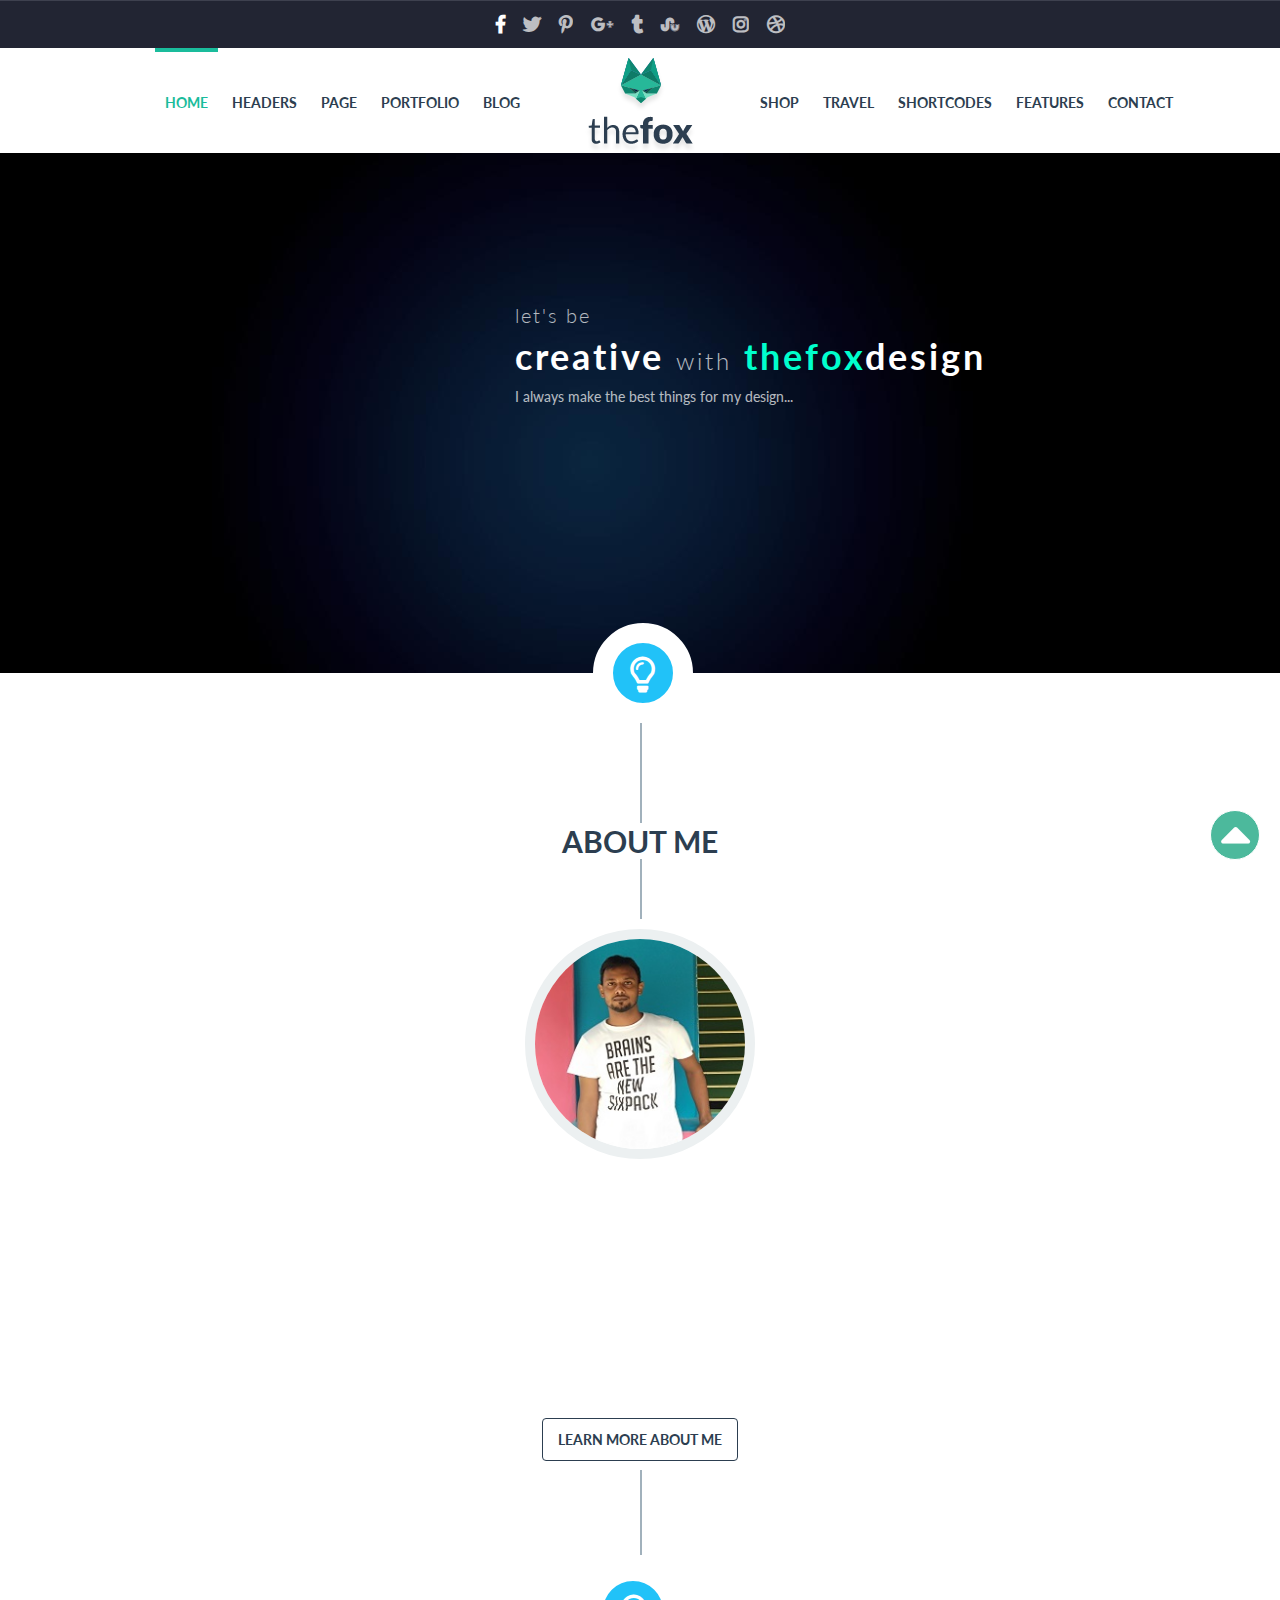
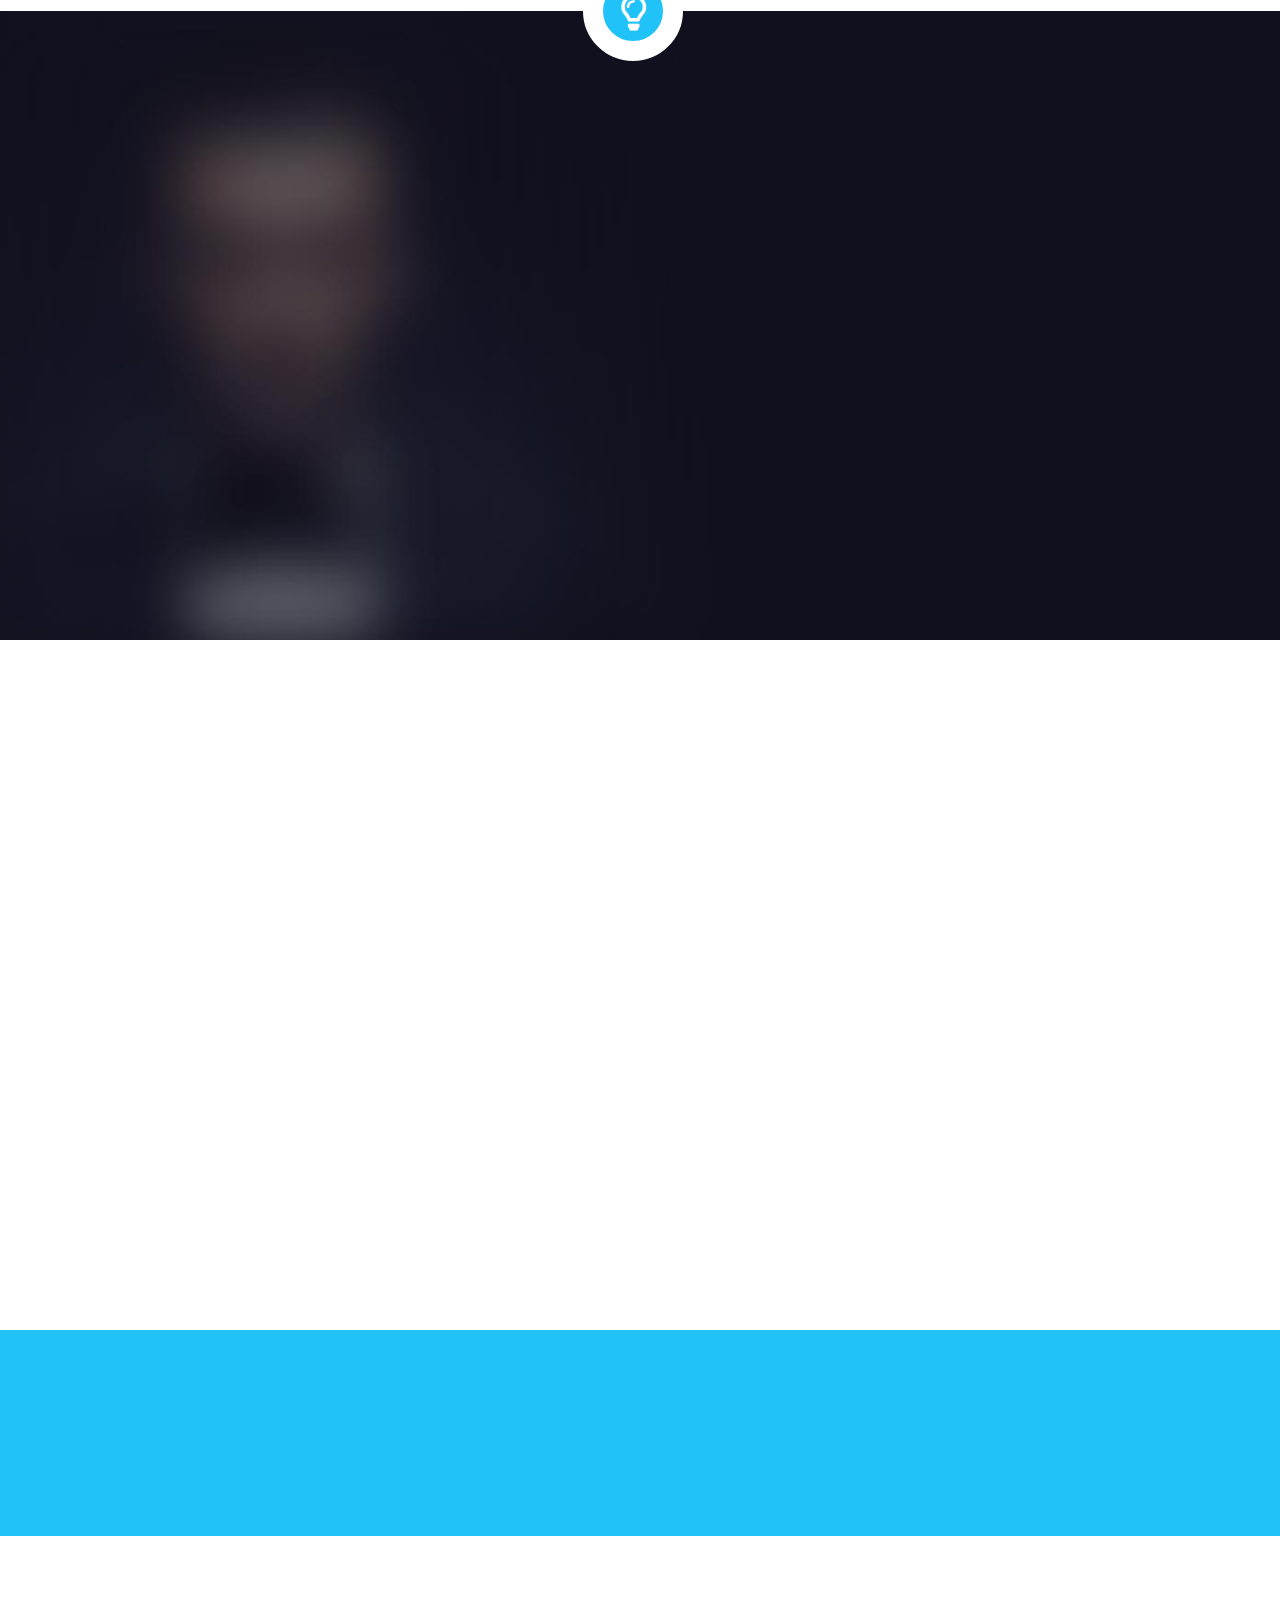
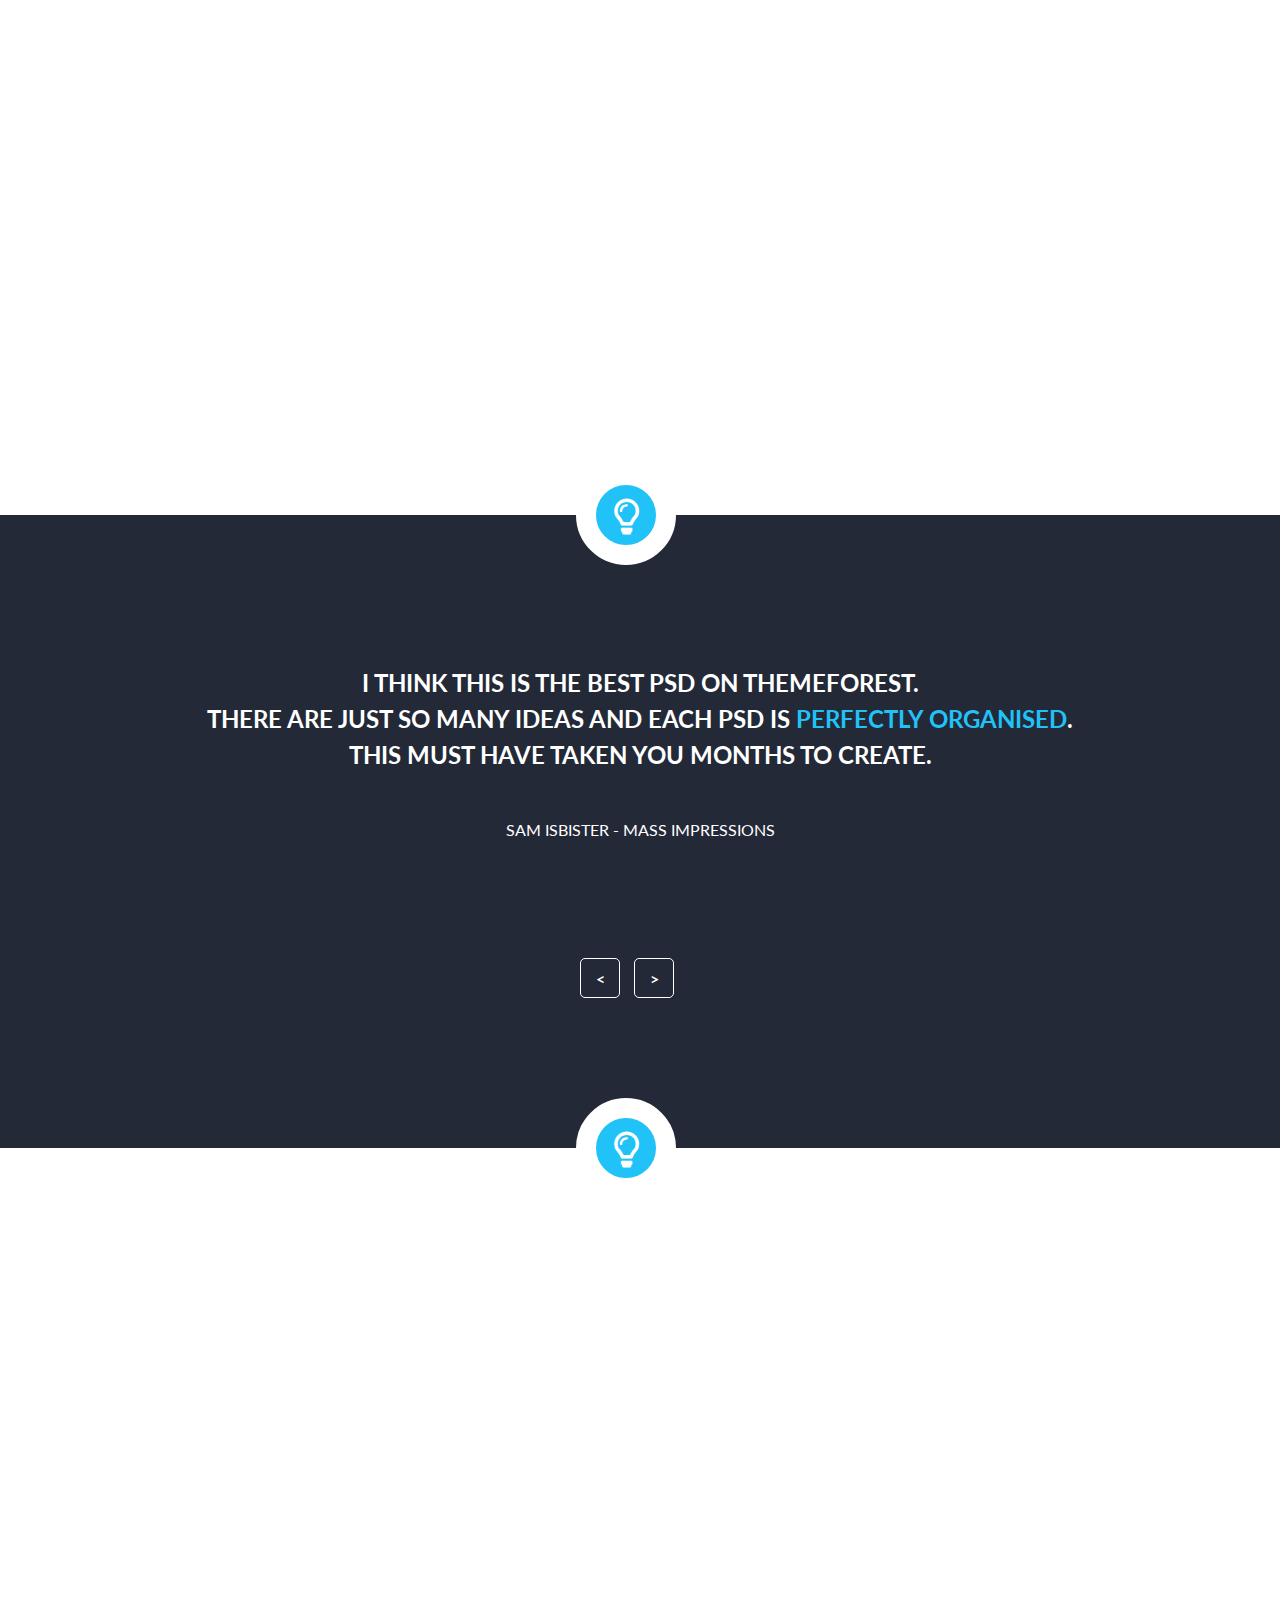
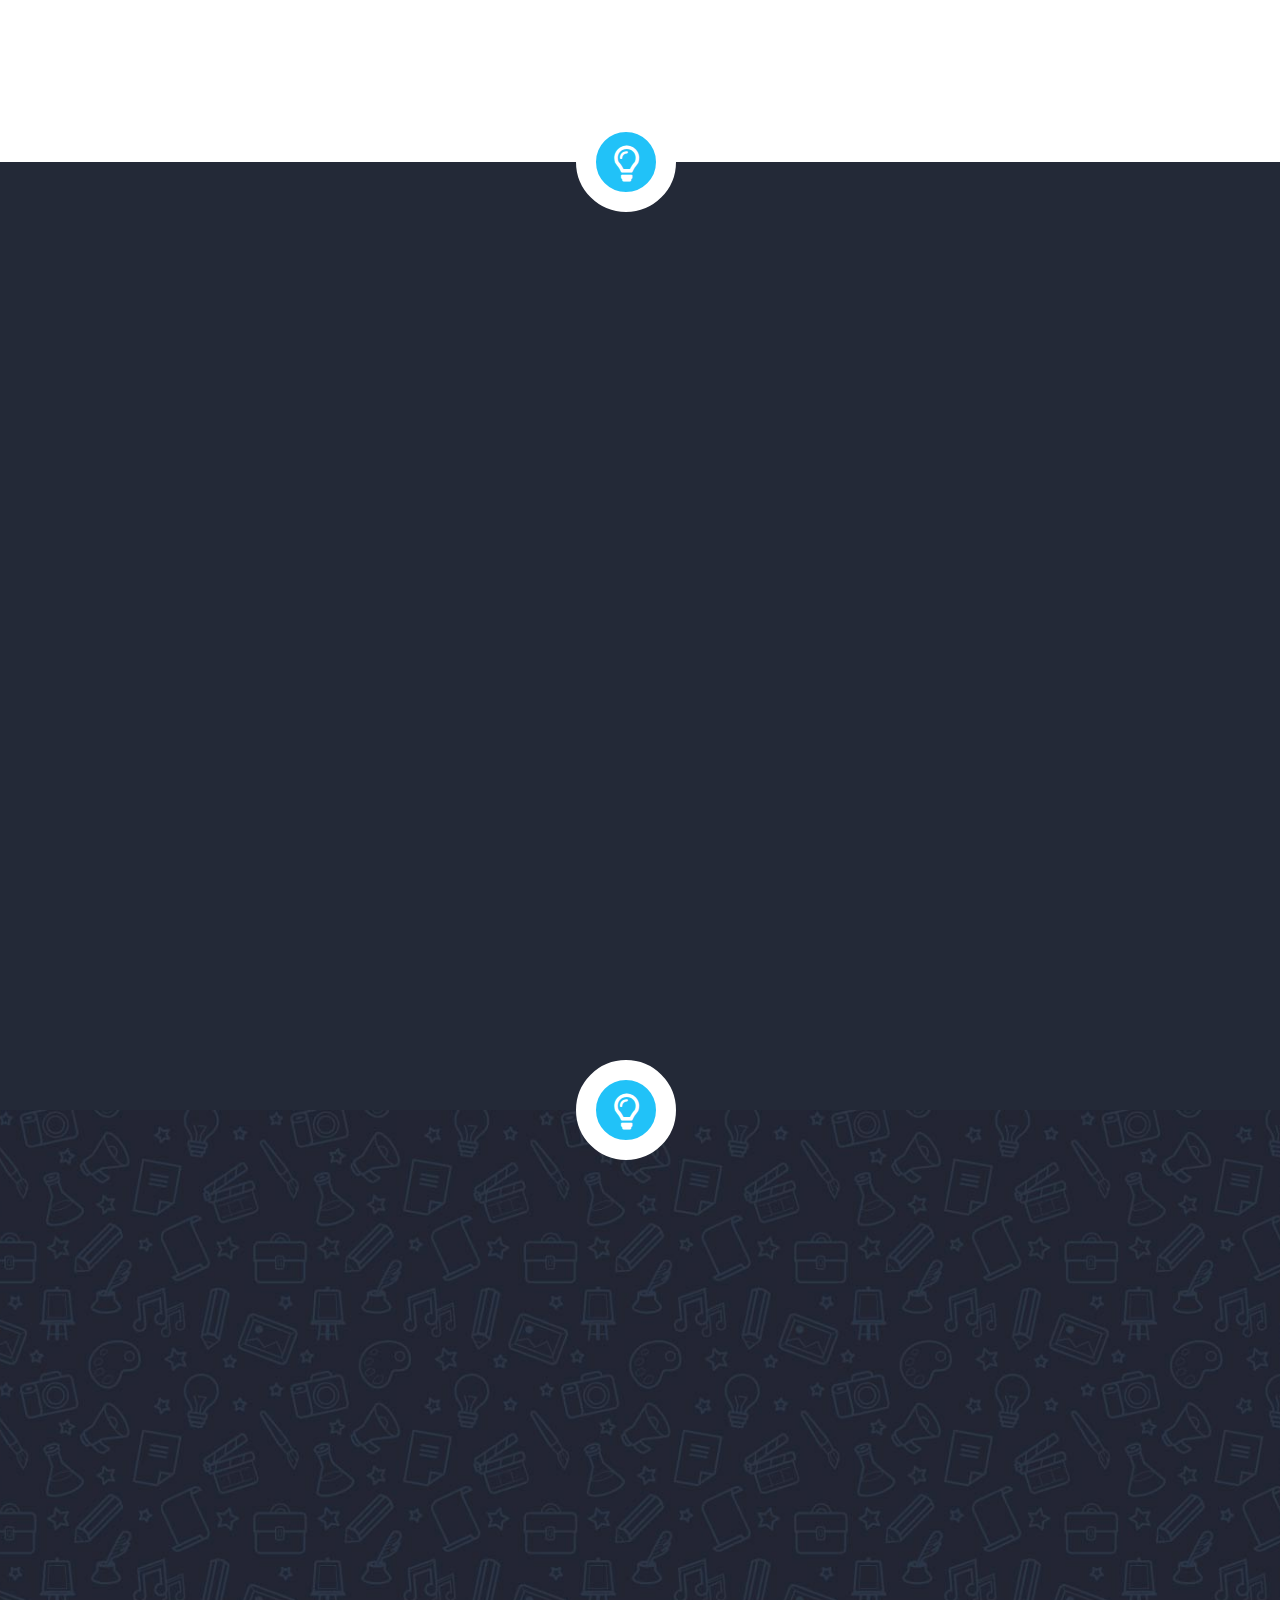
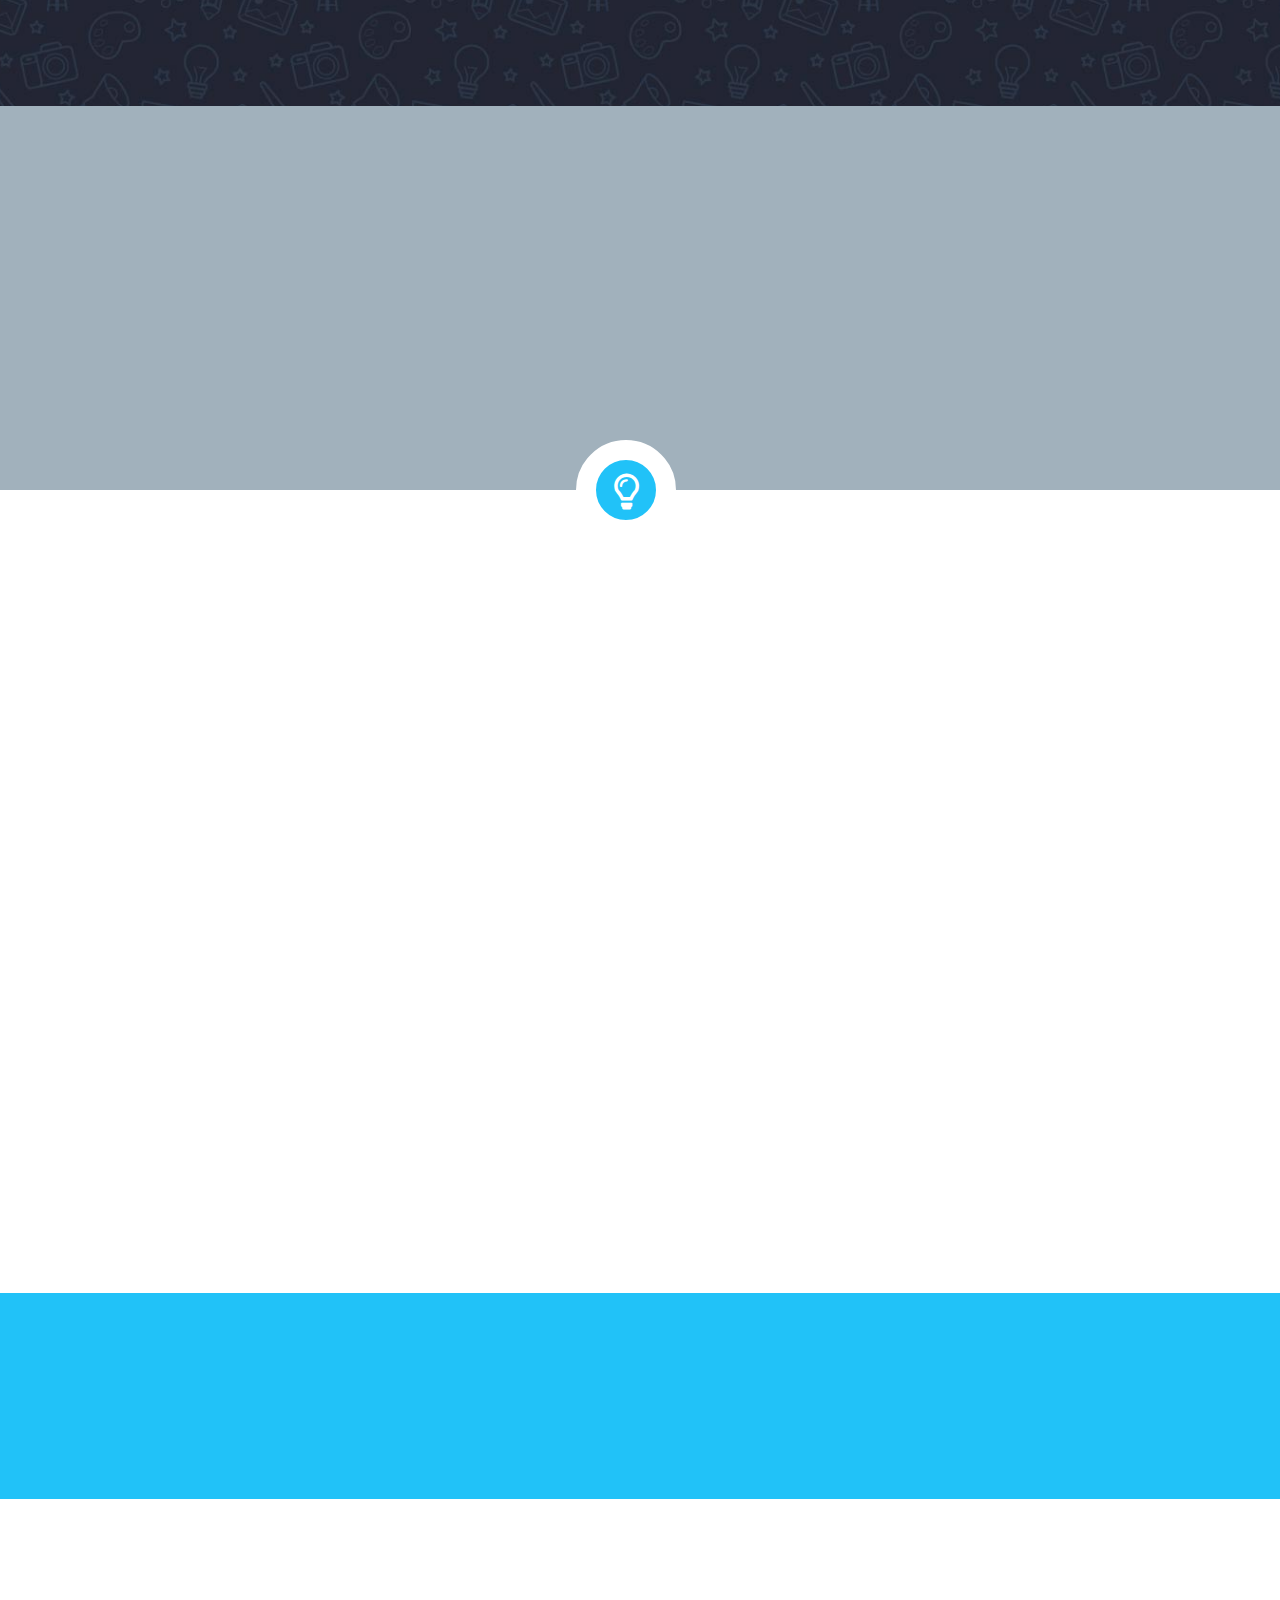
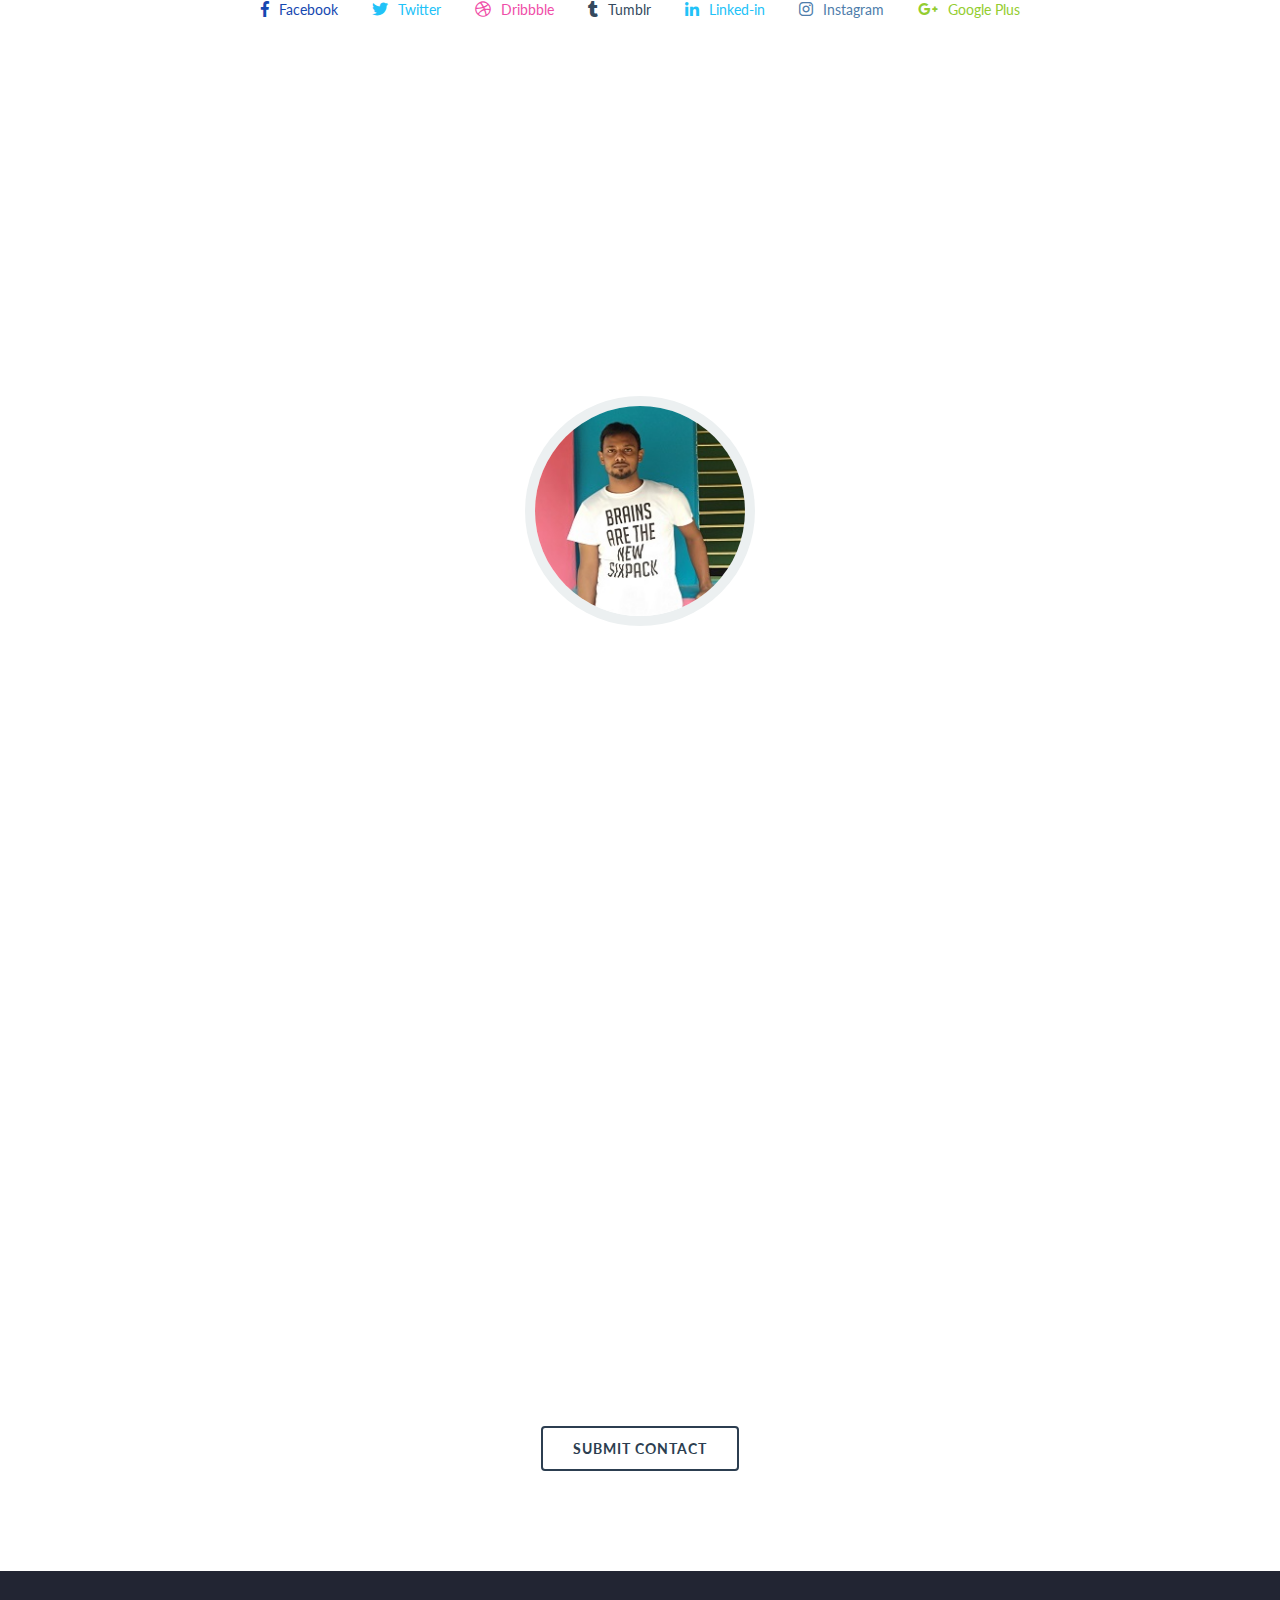
<file: project/project-4/index.html>
<!DOCTYPE html>
<html lang="en">

	<!--Begin heading-->
	<head>
		<meta charset="UTF-8">
		<meta name="author" content="Md. Nahiduzzaman">
		<meta name="keywords" content="">
		<meta name="description" content="">
		<meta name="viewport" content="width=device-width, initial-scale=1, shrink-to-fit=no">
		<title>One page psd theme</title>
		<link rel="icon" href="favicon.png">
		<link href="https://fonts.googleapis.com/css?family=Lato:300,300i,400,400i,700,700i,900" rel="stylesheet"> 
		<!--linking bootstrap-->
		<link rel="stylesheet" href="css/bootstrap.min.css">
		<!--linking fontawesome-->
		<link rel="stylesheet" href="css/fontawesome-all.css">

		<link rel="stylesheet" href="css/animate.css">

		<link rel="stylesheet" href="style.css">

		<link rel="stylesheet" href="css/responsive.css">

		<script src="js/jquery-3.1.1.min.js"></script>
		
		<!--[if lt IE9]>
			<script src="https://oss.maxcdn.com/html5shiv/3.7.2/html5shiv.min.js"></script>
			<script src="https://oss.maxcdn.com/respond/1.4.2/respond.min.js"></script>
		<![endif]-->
	</head>
	<!--End Heading-->
	<body onload="myFunction()">
		<div id="loading"></div>
	<!--Header Area-->
		<header class="header-area">
			<div class="social-icon">
				<ul>
					<li><a href="#" class="active"><i class="fab fa-facebook-f"></i></a></li>
					<li><a href="#"><i class="fab fa-twitter"></i></a></li>
					<li><a href="#"><i class="fab fa-pinterest-p"></i></a></li>
					<li><a href="#"><i class="fab fa-google-plus-g"></i></a></li>
					<li><a href="#"><i class="fab fa-tumblr"></i></a></li>
					<li><a href="#"><i class="fab fa-stumbleupon"></i></a></li>
					<li><a href="#"><i class="fab fa-wordpress-simple"></i></a></li>
					<li><a href="#"><i class="fab fa-instagram"></i></a></li>
					<li><a href="#"><i class="fab fa-dribbble"></i></a></li>
				</ul>
			</div>
			<div class="menu-area" id="sticker">
					<div class="container">
					<div class="row">
						<div class="col-md-5">
							<div class="main-menu-left">
								<nav>   
									<ul>
										<li><a href="#" class="active">Home</a></li>
										<li><a href="#">HEADERS</a></li>
										<li><a href="#">Page</a></li>
										<li><a href="#">Portfolio</a></li>
										<li><a href="#">Blog</a></li>
									</ul>
								</nav>
							</div>
						</div>
						<div class="col-md-2">
							<div class="header-logo"><a href="index.html"><img src="img/logo.png" alt=""></a></div>
						</div>
						<div class="col-md-5">
							<div class="main-menu-right">
								<nav>
									<ul>                                                            
										<li><a href="#">Shop</a></li>
										<li><a href="#">Travel</a></li>
										<li><a href="#">Shortcodes</a></li>
										<li><a href="#">Features</a></li>
										<li><a href="#">Contact</a></li>
									</ul>
								</nav>
							</div>
						</div>
					</div>
				</div>
			</div>
		</header>
		<!--End Header Area-->

		<!--Menu For Mobile Version-->
		<section class="mobile-menu clearfix">
			<div class="logo">
				<a href="index.html">
					<img src="img/logo.png" alt="Logo">
				</a>
			</div>
			<nav>
				<ul>
					<li><a href="#">Home</a></li>
					<li><a href="#">Headers</a></li>
					<li><a href="#">page</a></li>
					<li><a href="#">portfolio</a></li>
					<li><a href="#">blog</a></li>
					<li><a href="#">shop</a></li>
					<li><a href="#">travel</a></li>
					<li><a href="#">shortcodes</a></li>
					<li><a href="#">features</a></li>
					<li><a href="#">contact</a></li>
				</ul>
			</nav>
			<div class="menu-toggle"><i class="fa fa-bars"></i></div>
		</section>
			

		<!--Banner Area-->
		<section class="banner-area">
			<div class="container">
				<div class="row">
					<div class="col-md-7 offset-md-4 col-sm-8 offset-sm-2 col-xs-12">
						<div class="banner-content">
							<h5 class="wow slideInLeft" data-wow-duration="1s">let's be</h5>
							<h2 class="wow slideInDown" data-wow-duration="1s">creative <small>with</small> <span>thefox</span>design</h2>
							<p class="wow slideInRight" data-wow-duration="1s">I always make the best things for my design...</p>
						</div>
					</div>
				</div>
			</div>
		</section>
		<!--End Banner Area-->

		<!--About Us Area-->
		<section class="about text-center">
			<div class="container">
				<div class="row">
					<div class="col-md-10 offset-md-1">
						<div class="about-content">
							<h2 class="wow slideInDown" data-wow-duration="1s">about me</h2>
							<div class="about-img">
								<img src="img/me.jpg" alt="">
							</div>
							<h4 class="wow slideInLeft" data-wow-duration="1s">I am Nahiduzzaman</h4>
							<p class="wow slideInRight" data-wow-duration="1s">Aliquam pulvinar pellentesque purus, nec condimentum nibh. Aenean dapibus iaculis odio id vestibulum. Nam at justo ante. Aenean hendrerit gravida ligula, id lacinia sapien tristique eget. In elit ipsum, vestibulum eu pulvinar sed, eleifend ut nulla. </p>
							<p class="wow slideInLeft" data-wow-duration="1s">Maecenas eros mi, lacinia eu ultricies vel, elementum et justo. Ut at tortor a odio vestibulum suscipit non sit amet dolor. Morbi molestie magna nec metus facilisis, at iaculis mi adipiscing. Praesent ac diam velit. Curabitur lacinia tristique velit ut laoreet. Nam pretium id risus vitae fermentum. Aenean eu euismod justo. Aliquam sodales tortor elit, non luctus felis tristique sit amet.</p>
							<div class="section-icon">
								<i class="far fa-lightbulb"></i>
							</div>
							<a href="#" class="btn about-btn">learn more about me</a>
						</div>

					</div>
				</div>
			</div>
		</section>
		<!--End About us Area-->

		<!--Accordion Area-->
		<section class="accordion-area" >
			<div class="container">
				<div class="row">
					<div class="collapse_area" style="position: relative;">
						<div class="section-icon">
							<i class="far fa-lightbulb"></i>
						</div>
						<div class="col-md-6 offset-md-6">
						<div class="accordion-content">
							<h2 class="wow slideInDown" data-wow-duration="1s">i always do great services</h2>
							<div class="accordion wow slideInRight" id="accordionExample" data-wow-duration="1s">
							  <div class="card">
							    <div class="card-header" id="headingOne">
							      <h5 class="mb-0">
							        <button class="btn btn-link" type="button" data-toggle="collapse" data-target="#collapseOne" aria-expanded="false" aria-controls="collapseOne">
							          Awesome psd template
							        </button>
							      </h5>
							    </div>

							    <div id="collapseOne" class="collapse" aria-labelledby="headingOne" data-parent="#accordionExample">
							      <div class="card-body">
							        Aliquam pulvinar pellentesque purus, nec condimentum nibh. Aenean dapibus iaculis odio id vestibulum. Nam at justo ante. Aenean hendrerit gravida ligula, id lacinia sapien tristique eget. In elit ipsum, vestibulum eu pulvinar sed...
							      </div>
							    </div>
							  </div>
							  <div class="card">
							    <div class="card-header active-bg" id="headingTwo">
							      <h5 class="mb-0">
							        <button class="btn btn-link collapsed" type="button" data-toggle="collapse" data-target="#collapseTwo" aria-expanded="true" aria-controls="collapseTwo">
							          creative wordpress theme
							        </button>
							      </h5>
							    </div>
							    <div id="collapseTwo" class="collapse show" aria-labelledby="headingTwo" data-parent="#accordionExample">
							      <div class="card-body">
							        Aliquam pulvinar pellentesque purus, nec condimentum nibh. Aenean dapibus iaculis odio id vestibulum. Nam at justo ante. Aenean hendrerit gravida ligula, id lacinia sapien tristique eget. In elit ipsum, vestibulum eu pulvinar sed...
							      </div>
							    </div>
							  </div>
							  <div class="card">
							    <div class="card-header" id="headingThree">
							      <h5 class="mb-0">
							        <button class="btn btn-link collapsed" type="button" data-toggle="collapse" data-target="#collapseThree" aria-expanded="false" aria-controls="collapseThree">
							          ui / ux design languages
							        </button>
							      </h5>
							    </div>
							    <div id="collapseThree" class="collapse" aria-labelledby="headingThree" data-parent="#accordionExample">
							      <div class="card-body">
							       Aliquam pulvinar pellentesque purus, nec condimentum nibh. Aenean dapibus iaculis odio id vestibulum. Nam at justo ante. Aenean hendrerit gravida ligula, id lacinia sapien tristique eget. In elit ipsum, vestibulum eu pulvinar sed...
							      </div>
							    </div>
							  </div>
							  <div class="card">
							    <div class="card-header" id="headingFour">
							      <h5 class="mb-0">
							        <button class="btn btn-link collapsed" type="button" data-toggle="collapse" data-target="#collapseFour" aria-expanded="false" aria-controls="collapseFour">
							          experience lead designer
							        </button>
							      </h5>
							    </div>
							    <div id="collapseFour" class="collapse" aria-labelledby="headingFour" data-parent="#accordionExample">
							      <div class="card-body">
							        Aliquam pulvinar pellentesque purus, nec condimentum nibh. Aenean dapibus iaculis odio id vestibulum. Nam at justo ante. Aenean hendrerit gravida ligula, id lacinia sapien tristique eget. In elit ipsum, vestibulum eu pulvinar sed...
							      </div>
							    </div>
							  </div>
							</div>
						</div>
					</div>
					</div>
				</div>
			</div>	
		</section>
		<!--End Accordion Area-->

		<!--Portfolio Area-->
		<section class="portfolio_area" style="position: relative;">
			<div class="container">
				<div class="row">
					<div class="col-md-12">
						<div class="portfolio_title">
							<h2 class="wow slideInDown" data-wow-duration="1s">I  HARDWORK EVERY DAY <br>
							AND STRIVE TO CREATE THE BEST VALUE</h2>
						</div>
					</div>
				</div>
			</div>
			<div class="row m-0 wow slideInUp" data-wow-duration="1s">
				<div class="col-md-3 p-0 col-sm-6">
					<div class="singel_img">
						<img src="img/1.jpg" alt="">
						<div class="img-content">
							<ul>
								<li><a href="#" target="_blank"><i class="fab fa-twitter"></i></a></li>
								<li><a href="#" target="_blank"><i class="fab fa-pinterest-p"></i></a></li>
								<li><a href="#" target="_blank"><i class="fab fa-google-plus-g"></i></a></li>
								<li><a href="#" target="_blank"><i class="fab fa-instagram"></i></a></li>
							</ul>
						</div>
					</div>
				</div>
				<div class="col-md-3 p-0 col-sm-6">
					<div class="singel_img">
						<img src="img/2.jpg" alt="">
						<div class="img-content">
							<ul>
								<li><a href="#" target="_blank"><i class="fab fa-twitter"></i></a></li>
								<li><a href="#" target="_blank"><i class="fab fa-pinterest-p"></i></a></li>
								<li><a href="#" target="_blank"><i class="fab fa-google-plus-g"></i></a></li>
								<li><a href="#" target="_blank"><i class="fab fa-instagram"></i></a></li>
							</ul>
						</div>
					</div>
				</div>
				<div class="col-md-3 p-0 col-sm-6">
					<div class="singel_img">
						<img src="img/3.jpg" alt="">
						<div class="img-content">
							<ul>
								<li><a href="#" target="_blank"><i class="fab fa-twitter"></i></a></li>
								<li><a href="#" target="_blank"><i class="fab fa-pinterest-p"></i></a></li>
								<li><a href="#" target="_blank"><i class="fab fa-google-plus-g"></i></a></li>
								<li><a href="#" target="_blank"><i class="fab fa-instagram"></i></a></li>
							</ul>
						</div>
					</div>
				</div>
				<div class="col-md-3 p-0 col-sm-6">
					<div class="singel_img">
						<img src="img/4.jpg" alt="">
						<div class="img-content">
							<ul>
								<li><a href="#" target="_blank"><i class="fab fa-twitter"></i></a></li>
								<li><a href="#" target="_blank"><i class="fab fa-pinterest-p"></i></a></li>
								<li><a href="#" target="_blank"><i class="fab fa-google-plus-g"></i></a></li>
								<li><a href="#" target="_blank"><i class="fab fa-instagram"></i></a></li>
							</ul>
						</div>
					</div>
				</div>
				<div class="col-md-3 p-0 col-sm-6">
					<div class="singel_img">
						<img src="img/5.jpg" alt="">
						<div class="img-content">
							<ul>
								<li><a href="#" target="_blank"><i class="fab fa-twitter"></i></a></li>
								<li><a href="#" target="_blank"><i class="fab fa-pinterest-p"></i></a></li>
								<li><a href="#" target="_blank"><i class="fab fa-google-plus-g"></i></a></li>
								<li><a href="#" target="_blank"><i class="fab fa-instagram"></i></a></li>
							</ul>
						</div>
					</div>
				</div>
				<div class="col-md-3 p-0 col-sm-6">
					<div class="singel_img">
						<img src="img/6.jpg" alt="">
						<div class="img-content">
							<ul>
								<li><a href="#" target="_blank"><i class="fab fa-twitter"></i></a></li>
								<li><a href="#" target="_blank"><i class="fab fa-pinterest-p"></i></a></li>
								<li><a href="#" target="_blank"><i class="fab fa-google-plus-g"></i></a></li>
								<li><a href="#" target="_blank"><i class="fab fa-instagram"></i></a></li>
							</ul>
						</div>
					</div>
				</div>
				<div class="col-md-3 p-0 col-sm-6">
					<div class="singel_img">
						<img src="img/7.jpg" alt="">
						<div class="img-content">
							<ul>
								<li><a href="#" target="_blank"><i class="fab fa-twitter"></i></a></li>
								<li><a href="#" target="_blank"><i class="fab fa-pinterest-p"></i></a></li>
								<li><a href="#" target="_blank"><i class="fab fa-google-plus-g"></i></a></li>
								<li><a href="#" target="_blank"><i class="fab fa-instagram"></i></a></li>
							</ul>
						</div>
					</div>
				</div>
				<div class="col-md-3 p-0 col-sm-6">
					<div class="singel_img">
						<img src="img/8.jpg" alt="">
						<div class="img-content">
							<ul>
								<li><a href="#" target="_blank"><i class="fab fa-twitter"></i></a></li>
								<li><a href="#" target="_blank"><i class="fab fa-pinterest-p"></i></a></li>
								<li><a href="#" target="_blank"><i class="fab fa-google-plus-g"></i></a></li>
								<li><a href="#" target="_blank"><i class="fab fa-instagram"></i></a></li>
							</ul>
						</div>
					</div>
				</div>
				<div class="col-md-3 p-0 col-sm-6">
					<div class="singel_img">
						<img src="img/9.jpg" alt="">
						<div class="img-content">
							<ul>
								<li><a href="#" target="_blank"><i class="fab fa-twitter"></i></a></li>
								<li><a href="#" target="_blank"><i class="fab fa-pinterest-p"></i></a></li>
								<li><a href="#" target="_blank"><i class="fab fa-google-plus-g"></i></a></li>
								<li><a href="#" target="_blank"><i class="fab fa-instagram"></i></a></li>
							</ul>
						</div>
					</div>
				</div>
				<div class="col-md-3 p-0 col-sm-6">
					<div class="singel_img">
						<img src="img/10.jpg" alt="">
						<div class="img-content">
							<ul>
								<li><a href="#" target="_blank"><i class="fab fa-twitter"></i></a></li>
								<li><a href="#" target="_blank"><i class="fab fa-pinterest-p"></i></a></li>
								<li><a href="#" target="_blank"><i class="fab fa-google-plus-g"></i></a></li>
								<li><a href="#" target="_blank"><i class="fab fa-instagram"></i></a></li>
							</ul>
						</div>
					</div>
				</div>
				<div class="col-md-3 p-0 col-sm-6">
					<div class="singel_img">
						<img src="img/11.jpg" alt="">
						<div class="img-content">
							<ul>
								<li><a href="#" target="_blank"><i class="fab fa-twitter"></i></a></li>
								<li><a href="#" target="_blank"><i class="fab fa-pinterest-p"></i></a></li>
								<li><a href="#" target="_blank"><i class="fab fa-google-plus-g"></i></a></li>
								<li><a href="#" target="_blank"><i class="fab fa-instagram"></i></a></li>
							</ul>
						</div>
					</div>
				</div>
				<div class="col-md-3 p-0 col-sm-6">
					<div class="singel_img">
						<img src="img/12.jpg" alt="">
						<div class="img-content">
							<ul>
								<li><a href="#" target="_blank"><i class="fab fa-twitter"></i></a></li>
								<li><a href="#" target="_blank"><i class="fab fa-pinterest-p"></i></a></li>
								<li><a href="#" target="_blank"><i class="fab fa-google-plus-g"></i></a></li>
								<li><a href="#" target="_blank"><i class="fab fa-instagram"></i></a></li>
							</ul>
						</div>
					</div>
				</div>
				<div class="section-icon">
					<i class="far fa-lightbulb"></i>
				</div>
			</div>
		</section>
		<!--End Portfolio Area-->

		<!--All Project Area-->
		<section class="all_project_area">
			<div class="container">
				<div class="row">
					<div class="col-md-3 offset-md-2">
						<div class="project_area_content wow slideInLeft" data-wow-duration="1s">
							<p>Do You Want To See All Projects</p>
						</div>
					</div>
					<div class="col-md-3">
						<a href="#" class="btn project_btn wow slideInRight" data-wow-duration="1s">check portfolio</a>
					</div>
				</div>
			</div>
		</section>
		<!--End  All Project Area-->

		<!--Feature Area-->
		<section class="featured_area">
			<div class="container">
				<div class="row">
					<div class="col-md-4">
						<div class="single_featured wow slideInLeft" data-wow-duration="1s">
							<div class="featured_content">
								<div class="featured_title">
									<i class="fa fa-laptop"></i>
									<h4>buy exclusive license</h4>
								</div>
								<p>Aliquam pulvinar pellentesque purus, nec condimentum nibh. Aenean dapibus iaculis odio id vestibulum:</p>
							</div>
							<div class="featured_option">
								<ul>
									<li><i class="fa fa-check"></i> Just Pay 1 Time - Get Nice License From Me</li>
									<li><i class="fa fa-check"></i> Sign The Contract Agreement</li>
									<li><i class="fa fa-check"></i> Get Full PSD File</li>
									<li><i class="fa fa-check"></i> Get All Copyrights</li>
									<li><i class="fa fa-check"></i> Prepare Enrich - Too Easy</li>
								</ul>
							</div>
						</div>
					</div>
					<div class="col-md-4">
						<div class="single_featured wow slideInDown" data-wow-duration="1s">
							<div class="featured_content">
								<div class="featured_title">
									<i class="fa fa-laptop"></i>
									<h4>buy exclusive license</h4>
								</div>
								<p>Aliquam pulvinar pellentesque purus, nec condimentum nibh. Aenean dapibus iaculis odio id vestibulum:</p>
							</div>
							<div class="featured_option">
								<ul>
									<li><i class="fa fa-check"></i> Amazingly Cool jQuery Enhancements</li>
									<li><i class="fa fa-check"></i> Includes the Font Awesome icon set</li>
									<li><i class="fa fa-check"></i> 150+ Layered PSD’s for customization</li>
									<li><i class="fa fa-check"></i> Compatible with Ubermenu</li>
									<li><i class="fa fa-check"></i> Compatible with Many Popular Plugins</li>
								</ul>
							</div>
						</div>
					</div>
					<div class="col-md-4">
						<div class="single_featured wow slideInRight" data-wow-duration="1s">
							<div class="featured_content">
								<div class="featured_title">
									<i class="fa fa-laptop"></i>
									<h4>buy exclusive license</h4>
								</div>
								<p>Aliquam pulvinar pellentesque purus, nec condimentum nibh. Aenean dapibus iaculis odio id vestibulum:</p>
							</div>
							<div class="featured_option">
								<ul>
									<li><i class="fa fa-check"></i> 24 / 7 Supporting</li>
									<li><i class="fa fa-check"></i> Friendly Documentations</li>
									<li><i class="fa fa-check"></i> Easy to Customize</li>
									<li><i class="fa fa-check"></i> The Amazing PSD Files Included</li>
									<li><i class="fa fa-check"></i> Super Fast To Working Now</li>
								</ul>
							</div>
						</div>
					</div>
				</div>
			</div>
		</section>
		<!--End Feature Area-->

		<!--My Work Area-->
		<section class="my_work" style="position: relative;">
			<div class="row m-0">
				<ul class="my_work_carousel">
					<li >
						<div class="my_work_content text-center">
							<p class="main">I think this is the best PSD on themeforest. <br>
							There are just so many ideas and each PSD is <span>perfectly organised</span>. <br>
							This must have taken you months to create.</p>
							<p class="small ">sam isbister - mass impressions</p>
						</div>
					</li>
					<li>
						<div class="my_work_content text-center">
							<p class="main">I think this is the best PSD on themeforest. <br>
							There are just so many ideas and each PSD is <span>perfectly organised</span>. <br>
							This must have taken you months to create.</p>
							<p class="small">sam isbister - mass impressions</p>
						</div>
					</li>
					<li>
						<div class="my_work_content text-center">
							<p class="main ">I think this is the best PSD on themeforest. <br>
							There are just so many ideas and each PSD is <span>perfectly organised</span>. <br>
							This must have taken you months to create.</p>
							<p class="small">sam isbister - mass impressions</p>
						</div>
					</li>
					<li>
						<div class="my_work_content text-center">
							<p class="main">I think this is the best PSD on themeforest. <br>
							There are just so many ideas and each PSD is <span>perfectly organised</span>. <br>
							This must have taken you months to create.</p>
							<p class="small">sam isbister - mass impressions</p>
						</div>
					</li>
				</ul>
				<div class="slider-nav">
					<a href="#" id="prev">&lt;</a>
					<a href="#" id="next">&gt;</a>
				</div>
			</div>
			<div class="section-icon">
				<i class="far fa-lightbulb"></i>
			</div>
		</section>
		<!--End My Work Area-->

		<!--Skills Area-->
		<section class="skills_area" style="position: relative;">
			<div class="container">
				<div class="row">
					<div class="col-md-12">
						<div class="skills_content text-center">
							<h3 class="wow slideInDown" data-wow-duration="1s">CHECK MY SKILLS</h3>
							<p class="small wow slideInUp" data-wow-duration="1s">I have adequate skills to become a great man</p>
						</div>
					</div>
				</div>
				<div class="row">
					<div class="col-md-6 wow slideInLeft" data-wow-duration="1s">
						<div class="progressbar">
							<p>Html 5</p>
							<div class="progress " style="height: 30px;">
								<div class="progress_bar_value">85%</div>
							  	<div class="progress-bar bg-gradient" role="progressbar" style="width: 85%;" aria-valuenow="85" aria-valuemin="0" aria-valuemax="100"></div>
							</div>
							
							<p>css 3</p>
							<div class="progress" style="height: 30px;">
								<div class="progress_bar_value">85%</div>
							  	<div class="progress-bar bg-gradient" role="progressbar" style="width: 85%;" aria-valuenow="70" aria-valuemin="0" aria-valuemax="100"></div>
							</div>
							<p>Bootstrap</p>
							<div class="progress" style="height: 30px;">
								<div class="progress_bar_value">80%</div>
							  	<div class="progress-bar bg-gradient" role="progressbar" style="width: 80%;" aria-valuenow="80" aria-valuemin="0" aria-valuemax="100"></div>
							</div>
						</div>
					</div>
					<div class="col-md-6 wow slideInRight">
						<div class="progressbar">
							<p>jquery</p>
							<div class="progress" style="height: 30px;">
								<div class="progress_bar_value">70%</div>
							  	<div class="progress-bar bg-gradient" role="progressbar" style="width: 80%;" aria-valuenow="80" aria-valuemin="0" aria-valuemax="100"></div>
							</div>

							<p>Wordpress</p>
							<div class="progress " style="height: 30px;">
								<div class="progress_bar_value">80%</div>
							  	<div class="progress-bar bg-gradient" role="progressbar" style="width: 85%;" aria-valuenow="85" aria-valuemin="0" aria-valuemax="100"></div>
							</div>
							
							<p>php ( Laravel )</p>
							<div class="progress" style="height: 30px;">
								<div class="progress_bar_value">60%</div>
							  	<div class="progress-bar bg-gradient" role="progressbar" style="width: 70%;" aria-valuenow="70" aria-valuemin="0" aria-valuemax="100"></div>
							</div>
						</div>
					</div>
				</div>
				<div class="section-icon">
					<i class="far fa-lightbulb"></i>
				</div>
			</div>
		</section>
		<!--End Skills Area-->

		<!--Pricing Table Area-->
		<section class="pricing_table_area">
			<div class="container">
				<div class="row">
					<div class="col-md-12">
						<div class="pricing_table_content text-center wow slideInDown" data-wow-duration="1s">
							<h3>view my plans</h3>
							<p>you will get an awesome work</p>
						</div>
					</div>
				</div>
				<div class="row">
					<div class="col-md-4">
						<div class="single_pricing_table text-center wow slideInLeft" data-wow-duration="1s">
							<div class="table_title personal_bg">
								<h4>personal</h4>
							</div>
							<p>FR <span class="price_color1">$99</span> PER Months</p>
							<div class="offer_option">
								<ul>
									<li>01 PSD Template</li>
									<li>01 Wordpress Setup</li>
									<li>01 Business Email</li>
									<li>01 Hosting</li>
									<li>01 Domain (.COM)</li>
									<li>Customize Design</li>
								</ul>
							</div>
							<div class="order_btn">
								<a href="#" class="pricing_btn personal_btn">order now</a>
							</div>
						</div>
					</div>
					<div class="col-md-4">
						<div class="single_pricing_table text-center wow slideInUp" data-wow-duration="1s">
							<div class="table_title business_bg">
								<h4>business</h4>
							</div>
							<p>FR <span class="price_color2">$399</span> PER Months</p>
							<div class="offer_option">
								<ul>
									<li>10 PSD Template</li>
									<li>10 Wordpress Setup</li>
									<li>100 Business Email</li>
									<li>03 Hosting</li>
									<li>03 Domain (.COM)</li>
									<li>Customize Design</li>
								</ul>
							</div>
							<div class="order_btn">
								<a href="#" class="pricing_btn business_btn">order now</a>
							</div>
						</div>
					</div>
					<div class="col-md-4">
						<div class="single_pricing_table text-center wow slideInRight" data-wow-duration="1s">
							<div class="table_title premium_bg">
								<h4>premium</h4>
							</div>
							<p>FR <span class="price_color3">$599</span> PER Months</p>
							<div class="offer_option">
								<ul>
									<li>100 PSD Template</li>
									<li>100 Wordpress Setup</li>
									<li>1000 Business Email</li>
									<li>10 Hosting</li>
									<li>20 Domain (.COM)</li>
									<li>Customize Design</li>
								</ul>
							</div>
							<div class="order_btn">
								<a href="#" class="pricing_btn premium_btn">order now</a>
							</div>
						</div>
					</div>
				</div>
				<div class="section-icon">
					<i class="far fa-lightbulb"></i>
				</div>
			</div>
		</section>
		<!--End Pricing Table Area-->

		<!--featured item area Slider-->

		<!--Fun Fucts Area-->
		<section class="fun_facts_area">
			<div class="container">
				<div class="row">
					<div class="col-md-12">
						<div class="fun-facts-title wow slideInDown" data-wow-duration="1s">
							<h2>some fun facts</h2>
						</div>
					</div>
				</div>
				<div class="row">
					
					<div class="col-md-3 col-sm-6">
						<div class="single_fun wow slideInLeft" data-wow-duration="1s">
							<i class="fa fa-heart"></i>
							<h5 class="counter">18,000</h5>
							<p>Customers</p>
						</div>
					</div>
					<div class="col-md-3 col-sm-6">
						<div class="single_fun wow slideInDown" data-wow-duration="1s">
							<i class="fa fa-heart"></i>
							<h5 class="counter">27,000</h5>
							<p>Buyer Rating</p>
						</div>
					</div>
					<div class="col-md-3 col-sm-6">
						<div class="single_fun wow slideInUp" data-wow-duration="1s">
							<i class="fa fa-heart"></i>
							<h5 class="counter">1,591,989</h5>
							<p>Facebook Likes</p>
						</div>
					</div>
					<div class="col-md-3 col-sm-6">
						<div class="single_fun wow slideInRight" data-wow-duration="1s">
							<i class="fa fa-heart"></i>
							<h5 class="counter">230</h5>
							<p>Features Added</p>
						</div>
					</div>
				</div>
			</div>
			<div class="section-icon">
				<i class="far fa-lightbulb"></i>
			</div>
		</section>
		<!--End Fun Fucts Area-->

		<!--United Themes Area-->
		<section class="united_themes_area">
			<div class="container">
				<div class="row">
					<div class="col-md-12">
						<div class="united_themes_content">
							
							<h5 class="wow slideInDown" data-wow-duration="1s"><i class="fa fa-quote-left"></i> Each completed project makes US even more hungry, <br> 
							hungry for more designs, more code and at least some more twinkies. <br> 
							As a result we deliver a better web experience.</h5>
							<p class="wow slideInUp" data-wow-duration="1s">unitedthemes - envato company</p>
						</div>
					</div>
				</div>
			</div>
		</section>
		<!--End United Themes Area-->

		<!--Start News Area-->
		<section class="news_area">
			<div class="container">
				<div class="row">
					<div class="col-md-12">
						<div class="news_title wow slideInDown" data-wow-duration="1s">
							<h2>Latest News</h2>
						</div>
					</div>
				</div>
				<div class="row">
					<div class="col-md-3">
						<div class="single_news_area wow slideInLeft" data-wow-duration="1s">
							<div class="video">
								<iframe width="100%" height="218" src="https://youtube.com/embed/wSXGpoDGDbE" frameborder="0" allow="autoplay; encrypted-media" allowfullscreen></iframe>
							</div>
							<div class="single_news_tile">
								<h5>youtube video post</h5>
								<div class="author">
									By Jhon Doe <span>|</span> Creative Design
								</div>
								<div class="news_content">
									<p>In varius varius justo, eget ultrices mauris rhoncus non. Morbi tristique, mauris eu imperdiet bibendum, velit diam iaculis velit, in ornare massa enim at lorem...</p>
								</div>
								<a href="#" class="news_btn">Read more <i class="fas fa-long-arrow-alt-right"></i></a>
							</div>
						</div>
					</div>

					<div class="col-md-3">
						<div class="single_news_area wow slideInDown" data-wow-duration="1s">
							<div class="video">
								<iframe width="100%" height="218" src="https://youtube.com/embed/MgcHfnkVZ7U" frameborder="0" allow="autoplay; encrypted-media" allowfullscreen></iframe>
							</div>
							<div class="single_news_tile">
								<h5>youtube video post</h5>
								<div class="author">
									By Jhon Doe <span>|</span> Creative Design
								</div>
								<div class="news_content">
									<p>In varius varius justo, eget ultrices mauris rhoncus non. Morbi tristique, mauris eu imperdiet bibendum, velit diam iaculis velit, in ornare massa enim at lorem...</p>
								</div>
								<a href="#" class="news_btn active_btn">Read more <i class="fas fa-long-arrow-alt-right"></i></a>
							</div>
						</div>
					</div>

					<div class="col-md-3">
						<div class="single_news_area wow slideInUp" data-wow-duration="1s">
							<div class="video">
								<iframe width="100%" height="218" src="https://youtube.com/embed/ofk7HicwmQc" frameborder="0" allow="autoplay; encrypted-media" allowfullscreen></iframe>
							</div>
							<div class="single_news_tile">
								<h5>youtube video post</h5>
								<div class="author">
									By Jhon Doe <span>|</span> Creative Design
								</div>
								<div class="news_content">
									<p>In varius varius justo, eget ultrices mauris rhoncus non. Morbi tristique, mauris eu imperdiet bibendum, velit diam iaculis velit, in ornare massa enim at lorem...</p>
								</div>
								<a href="#" class="news_btn">Read more <i class="fas fa-long-arrow-alt-right"></i></a>
							</div>
						</div>
					</div>

					<div class="col-md-3">
						<div class="single_news_area wow slideInRight" data-wow-duration="1s">
							<div class="video">
								<iframe width="100%" height="218" src="https://youtube.com/embed/A4jxHSHneLI" frameborder="0" allow="autoplay; encrypted-media" allowfullscreen></iframe>
							</div>
							<div class="single_news_tile">
								<h5>youtube video post</h5>
								<div class="author">
									By Jhon Doe <span>|</span> Creative Design
								</div>
								<div class="news_content">
									<p>In varius varius justo, eget ultrices mauris rhoncus non. Morbi tristique, mauris eu imperdiet bibendum, velit diam iaculis velit, in ornare massa enim at lorem...</p>
								</div>
								<a href="#" class="news_btn">Read more <i class="fas fa-long-arrow-alt-right"></i></a>
							</div>
						</div>
					</div>
				</div>
				<div class="section-icon">
					<i class="far fa-lightbulb"></i>
				</div>
			</div>
		</section>


		<!--All Project Area-->
		<section class="all_project_area">
			<div class="container">
				<div class="row">
					<div class="col-md-3 offset-md-2">
						<div class="project_area_content">
							<p class="wow slideInLeft" data-wow-duration="1s">Do You Want To See All Projects</p>
						</div>
					</div>
					<div class="col-md-3">
						<a href="#" class="btn project_btn wow slideInRight" data-wow-duration="1s">check portfolio</a>
					</div>
				</div>
			</div>
		</section>
		<!--End  All Project Area-->

		<!--Start Contact Area Section -->
		<section class="contact-area">
			<div class="container">
				<div class="row">
					<div class="col-md-12">
						<div class="social-contact">
							<ul>
								<li ><a href="#" class="facebook"><i class="fab fa-facebook-f"></i>Facebook</a></li>
								<li><a href="#" class="twitter"><i class="fab fa-twitter"></i>Twitter</a></li>
								<li><a href="#" class="dribbble"><i class="fab fa-dribbble"></i>Dribbble</a></li>
								<li><a href="#" class="tumblr"><i class="fab fa-tumblr"></i>Tumblr</a></li>
								<li><a href="#" class="linked-in"><i class="fab fa-linkedin-in"></i>Linked-in</a></li>
								<li><a href="#" class="instagram"><i class="fab fa-instagram"></i>Instagram</a></li>
								<li><a href="#" class="google-plus"><i class="fab fa-google-plus-g"></i>Google Plus</a></li>
							</ul>
						</div>
						<div class="hire-icon wow slideInDown"  data-wow-duration="1s">
							<i class="fab fa-audible"></i>
						</div>
						<h2 class="wow slideInUp" data-wow-duration="1s">Hire Me Now</h2>
						<div class="me">
							<img src="img/me.jpg" alt="my pic">
						</div>
						<div class="address wow slideInRight" data-wow-duration="1s">
							<h5>TRANMAUTRITAM LTD.</h5>
							<div class="postal">
								Postal Address <br>
								PO Box 16122 Collins Street West <br>
								Victoria 8007 Australia 
							</div>
							<div class="envato">
								Envato Headquarters <br>
								121 King Street, Melbourne <br>
								Victoria 3000 Australia 
							</div>
							<div class="envato-pty">
								Envato Pty Ltd <br>
								ABN 11 119 159 741
							</div>
							Phone: +61 3 8376 6284
						</div>
					</div>
				</div>
				<div class="row">
					<div class="col-md-10 offset-md-1">
						<div class="contact-form">
							<h4 class="wow slideInDown">SHALL WE TALK ABOUT YOUR PROJECT?</h4>
							<form action="" method="">
								<div class="form-row">
								    <div class="col wow slideInLeft" data-wow-duration="1s">
								    	<label for="name">Name *</label>
								      <input type="text" class="form-control" required="" id="name">
								    </div>
								    <div class="col wow slideInRight" data-wow-duration="1s">
								    	<label for="email">Email *</label>
								      <input type="email" class="form-control" required="" id="email">
								    </div>
								</div>
								<div class="form-row">
								    <div class="col wow slideInLeft" data-wow-duration="1s">
								    	<label for="pn">Phone Number *</label>
								      <input type="text" class="form-control" required="" id="pn">
								    </div>
								    <div class="col wow slideInRight" data-wow-duration="1s">
								    	<label for="subject">Subject</label>
								      <input type="text" class="form-control"  id="subject">
								    </div>
								</div>
								<div class="form-group wow slideInUp" data-wow-duration="1s">
								    <label for="support">How can I help ?</label>
								    <textarea type="text" class="form-control" id="support" rows="5"></textarea>
							  </div>
							  <input class="btn submit-btn" type="submit" value="submit contact">
							</form>
						</div>
					</div>
				</div>
			</div>
		</section>
		<!--End Contact Area Section-->

		<!--Start Footer Top Widget Area-->
		<section class="footer-top-widget">
		 	<div class="container">
		 		<div class="row">
	 				<div class="col-md-3">
	 					<div class="single-footer-widget wow slideInLeft" data-wow-duration="1s">
	 						<h5>RECENT POST</h5>
	 						<ul>
	 							<li>
	 								<a href="#">
	 									<p>Amazing Standard Post</p>
	 								</a>
	 								<p class="small">26 May, 2017</p>
	 							</li>
	 							<li>
	 								<a href="#">
	 									<p>Amazing Text Post</p>
	 								</a>
	 								<p class="small">26 May, 2017</p>
	 							</li>
	 							<li>
	 								<a href="#">
	 									<p>Amazing Video Post</p>
	 								</a>
	 								<p class="small">26 May, 2017</p>
	 							</li>
	 						</ul>
	 					</div>
	 				</div>
	 				<div class="col-md-3">
	 					<div class="single-footer-widget wow slideInDown" data-wow-duration="1s">
	 						<h5>RECENT COMMENTS</h5>
	 						<ul>
	 							<li>
	 								<a href="#">
	 									<p>Tran Mau Tri Tam</p>
	 								</a>
	 								<p class="small">On Blog Title Amazing Design</p>
	 							</li>
	 							<li>
	 								<a href="#">
	 									<p>Sam Isbister</p>
	 								</a>
	 								<p class="small">On Blog Title Amazing Design</p>
	 							</li>
	 							<li>
	 								<a href="#">
	 									<p>Wjnd Baby</p>
	 								</a>
	 								<p class="small">On Blog Title Amazing Design</p>
	 							</li>
	 						</ul>
	 					</div>
	 				</div>
	 				<div class="col-md-3">
	 					<div class="single-footer-widget wow slideInUp" data-wow-duration="1s">
	 						<h5>ARCHIVES</h5>
	 						<ul>
	 							<li>
	 								<a href="#">
	 									<p>March 2017</p>
	 								</a>
	 								<p class="small">1509 Posted</p>
	 							</li>
	 							<li>
	 								<a href="#">
	 									<p>February 2017</p>
	 								</a>
	 								<p class="small">1109 Posted</p>
	 							</li>
	 							<li>
	 								<a href="#">
	 									<p>January 2017</p>
	 								</a>
	 								<p class="small">1509 Posted</p>
	 							</li>
	 						</ul>
	 					</div>
	 				</div>
	 				<div class="col-md-3">
	 					<div class="single-footer-widget wow slideInRight" data-wow-duration="1s">
	 						<h5>ABOUT THEFOX</h5>
	 						<ul>
	 							<li>
	 								<a href=""><p>Designed by Tam Tran</p></a>
	 								<p class="small">The Best PSD Author on Themeforest</p>
	 							</li>
	 						</ul>
	 						<p class="widget-about-content">Lorem ipsum dolor sit amet, consectetur adipiscing elit. Donec sagittis at arcu eu consectetur. Nam commodo posuere leo, eget convallis leo varius eget.</p>
	 						<a href="#" class="learn-more-btn">Learn More</a>
	 					</div>
	 				</div>
		 		</div>
		 	</div>
		 </section>
		 <!--End Footer Top Widget Area-->

		 <!--Start Footer Area-->
		 <footer class="footer-area">
		  	<div class="container">
		  		<div class="row">
		  			<div class="col-md-6">
		  				<div class="footer-content wow slideInDown" data-wow-duration="1s">
		  					<p>
		  						&copy; 2014 TheFox Design. All Rights Reserved. Designed by <span>Tran Mau Tri Tam.</span>
		  					</p>
		  				</div>
		  			</div>
		  			<div class="col-md-6">
		  				<div class="footer-social-contact wow slideInUp" data-wow-duration="1s">
		  					<ul>
		  						<li><a href="#"><i class="fab fa-facebook-f"></i></a></li>
		  						<li><a href="#"><i class="fab fa-twitter"></i></a></li>
		  						<li><a href="#"><i class="fab fa-tumblr"></i></a></li>
		  						<li><a href="#"><i class="fab fa-google-plus-g"></i></a></li>
		  						<li><a href="#"><i class="fab fa-dribbble"></i></a></li>
		  						<li><a href="#"><i class="fab fa-linkedin-in"></i></a></li>
		  						<li><a href="#"><i class="fab fa-instagram"></i></a></li>
		  						<li><a href="#"><i class="fas fa-rss"></i></a></li>
		  					</ul>
		  				</div>
		  			</div>
		  		</div>
		  	</div>
		  </footer> 

		  <a href="#" class="scrollup"><i class="fas fa-caret-up"></i></a>


		<script>
			//Pre-Loader
			// $(document).ready(function(){
				// 	$('div#loading').removeAttr('id');
			// });
			var preloader = document.getElementById("loading");
			// window.addEventListener('load', function(){
			// 	preloader.style.display = 'none';
			// 	})

			function myFunction(){
				preloader.style.display = 'none';
		};
	</script>
		<script src="js/proper-1.14.0.min.js"></script>
		<script src="js/jquery.counterup.min.js"></script>
		<script src="js/jquery.waypoints.min.js"></script>
		<script src="js/stickmenu.js"></script>
		<script src="js/wow.min.js"></script>
		<script src="js/bootstrap.min.js"></script>
		<script src="js/jquery.localscroll-1.2.7-min.js"></script>
		<script src="js/caroufredsel.js"></script>
		<script src="js/custom.js"></script>
	</body>
</html>
</file>
<file: project/project-4/style.css>
*,html,body{
	margin: 0;
	padding: 0;
  font-family: 'Lato', 'sans-serif','arial';
}
body{
	margin: 0;
	padding: 0;
	font-size: 14px;
	color: #a1b1bc;
}
#loading{
  position: fixed;
  width: 100%;
  height: 100vh;
  background: #fff
  url('img/preloader-2.gif')
   no-repeat center center; 
  z-index: 99999;
}

/*
**Header Area
*/

.social-icon {
  border-top: 1px solid #3e414f;
  background-color: #222533;
}
.social-icon ul {
  margin: 0;
  padding: 0;
  list-style: none;
  text-align: center;
}
.social-icon ul li {
  display: inline-block;
}
.social-icon ul li a {
  display: block;
  padding: 10px 7px;
  font-size: 18px;
  color: #fff;
  opacity: 0.7;
  -webkit-transition: all 0.3s ease-in-out;
  -o-transition: all 0.3s ease-in-out;
  transition: all 0.3s ease-in-out;
  font-weight: bold;
}
.social-icon ul li .active,.social-icon ul li a:hover {
  opacity: 1;
}
.header-logo{
	text-align: center;
}
.header-logo img{
	margin-top: 10px;
}
.main-menu-left{
	float: right;
}
.main-menu-right{
	float: left;
}
.main-menu-left nav ul,.main-menu-right nav ul {
  list-style: none;
  margin: 0;
  padding: 0;
}
.main-menu-left nav ul li,.main-menu-right nav ul li {
  display: inline-block;
}
.main-menu-left nav ul li a,.main-menu-right nav ul li a {
  display: block;
  padding: 40px 10px;
  text-transform: uppercase;
  font-weight: bold;
  color: #2c3e50;
  border-top: 4px solid transparent;
  -webkit-transition: all 0.3s ease-in-out;
  -o-transition: all 0.3s ease-in-out;
  transition: all 0.3s ease-in-out;
}
.main-menu-left nav ul li .active,.main-menu-right.active nav ul li,.main-menu-left nav ul li a:hover,.main-menu-right nav ul li a:hover {
  color: #1abc9c;
  text-decoration: none;
  border-color: #1abc9c;
}

.stick{
  position: fixed;
  top: 0;
  left: 0;
  width: 100%;
  z-index: 999999;
  background-color:#fff;
  box-shadow: 2px 2px 5px #27B899;
}
/*
**End Header Area
*/

/*
**Banner Area
*/

.banner-area {
  background-image: url(img/banner.jpg);
  background-size: cover;
  background-position: center;
  padding: 150px 0 250px;
}
.banner-content {
  padding-left: 50px;
  color: #fff;
}
.banner-content h5 {
  letter-spacing: 2px;
  opacity: 0.7;
  font-weight: 300;
}
.banner-content h2 {
  text-transform: lowercase;
  font-weight: 700;
  letter-spacing: 3px;
  font-size: 36px;
}
.banner-content h2 small {
  opacity: 0.7;
  font-weight: 300;
  font-size: 24px;
}
.banner-content span {
  color: #00ffcd;
}
.banner-content p {
  opacity: 0.7;
}

.about-content h2 {
  text-transform: uppercase;
  color: #2c3e50;
  font-weight: bold;
  font-size: 30px;
  margin: 150px 0 70px;
  position: relative;
}
.about-content h2:before {
  content: '';
  position: absolute;
  top: -100px;
  left: 50%;
  background-color: #a1b1bc;
  height: 100px;
  width: 2px;
}
.about-content h2:after {
  content: '';
  position: absolute;
  bottom: -60px;
  left: 50%;
  width: 2px;
  height: 60px;
  background-color: #a1b1bc;
}
.about-img{
  width: 230px;
  height: 230px;
  margin: 0 auto;
  margin-bottom: 20px;
}
.about-content img {
  border-radius: 50%;
  border: 10px solid #ecf0f1;
  width: 100%;
  height: 100%;
  
}
.about-content h4 {
  text-transform: uppercase;
  font-weight: bold;
  font-size: 18px;
  color: #2c3e50;
  margin-bottom: 30px;
  word-spacing: 10px;
}
.section-icon i {
  width: 100px;
  height: 100px;
  display: block;
  background-color: #21c2f8;
  line-height: 63px;
  color: #fff;
  font-size: 36px;
  border-radius: 50%;
  border: 20px solid #fff;
  text-align: center;
}
.section-icon {
  display: inline-block;
  position: absolute;
  top: -50px;
  left: 45%;
}

.about-btn {
  border: 1px solid #2c3e50;
  color: #2c3e50;
  text-transform: uppercase;
  font-size: 14px;
  font-weight: bold;
  margin-top: 50px;
  position: relative;
  padding: 10px 15px;
  -webkit-transition: all 0.3s ease-in-out;
  -o-transition: all 0.3s ease-in-out;
  transition: all 0.3s ease-in-out;
  margin-bottom: 150px;
}

.about-btn:hover {
  color: #fff;
  border-color: #fff;
  background-color: #21C2F8;
}
.about-btn:after {
  content: '';
  position: absolute;
  bottom: -95px;
  left: 50%;
  width: 2px;
  height: 85px;
  background-color: #a1b1bc;
}
/*
**End Banner Area
*/


/*
**Accordion Area
*/
.collapse_area {
  width: 100%;
  position: relative;
}
.accordion-area {
  background-image: url(img/collapse-bg.jpg);
  background-size: cover;
  background-position: center;
}
.accordion-content h2 {
	margin: 140px 0 50px;
	text-transform: uppercase;
	font-size: 30px;
	color: #fff;
	font-weight: bold;
}
#accordionExample {
	margin-bottom: 150px;
}
.card {
	margin-bottom: 10px;
	border: none;
	position: relative;
}
.card-header {
	padding: 0;
	background-color: #252b3f;
	border: none;
	position: relative;
}
.card button {
	width: 100%;
	text-align: left !important;
	color: #fff !important;
	text-transform: uppercase;
	font-size: 14px !important;
	-webkit-transition: all 0.3s ease-in-out;
  -o-transition: all 0.3s ease-in-out;
  transition: all 0.3s ease-in-out;
	padding-left: 60px; 
}
.card button:hover{
	text-decoration: none;
}
.card button:focus{
	text-decoration: none;
	background-color: #21c2f8;
}
.card-body {
	color: #a1b1bc !important;
	background-color: #11111e;
	padding: 10px 0;
}
.card-header::before {
	content: "+" !important;
	position: absolute;
	top: 0px;
	left: 0px;
	font-size: 24px;
	color: #fff;
	font-weight: bold;
	width: 40px;
	height: 100%;
	text-align: center;
	background-color: #2f364f;
}
.active-bg{
	background-color: #2f364f;
}

.card .collapse::after {
	content: "-";
	position: absolute;
	top: 0px;
	left: 0;
	width: 40px;
	height: 30%;
	font-size: 24px;
	text-align: center;
	font-weight: bold;
	background: #00f5c5;
	color: #2c3e50;
}
/*
**End Accordion Area
*/


/*
**Portfolio Area
*/
.portfolio_area{}
.portfolio_title {
  padding: 100px 0 60px;
}
.portfolio_title h2 {
  text-align: center;
  color: #2c3e50;
  font-size: 24px;
  font-weight: bold;
  letter-spacing: 2px;
}
.singel_img{
  height: 155px;
  position: relative;
  overflow: hidden;
}
.singel_img::before{
  position: absolute;
  top: 0;
  left: 0;
  content: '';
  display: block;
  width: 0%;
  height: 100%;
  background-color: rgba(0,0,0,0.5);
  transform: skewX(-60deg);
  -webkit-transition: all 0.5s ease-in;
  -o-transition: all 0.3s ease-in;
  transition: all 0.5s ease-in;
}
.singel_img:hover::before{
  left: -80%;
  width: 400%;
} 
.singel_img img{
  width: 100%;
  height: 100%;
}
.img-content{
  width: 100%;
  height: 100%;
  display: flex;
  align-items: center;
  justify-content: center;
  position: absolute;
  top: 0;
  left: 0;
  opacity: 0;
}
.singel_img:hover .img-content{
  opacity: 1;
}
.img-content ul{
  list-style-type: none;
  display: flex;
}
.img-content ul li{
  margin-right: 20px;
  margin-top: 20px;
}
.img-content ul li a{

}
.img-content ul li a i{
  height: 36px;
  width: 36px;
  line-height: 36px;
  text-align: center;
  color: #00F5C5;
  font-size: 18px;
  background-color: #fff;
  border-radius: 50%;
  transform: translateY(250px);
}
.img-content ul li a i:hover{
  color: #fff;
  background-color: #00F5C5;
}
.singel_img:hover .img-content ul li:nth-child(1) a i{
  transform: translateY(0px);
  transition: all 0.3s 0.3s;

}
.singel_img:hover .img-content ul li:nth-child(2) a i{
  transform: translateY(0px);
  transition: all 0.3s 0.4s;
}
.singel_img:hover .img-content ul li:nth-child(3) a i{
  transform: translateY(0px);
  transition: all 0.3s 0.5s;
}
.singel_img:hover .img-content ul li:nth-child(4) a i{
  transform: translateY(0px);
  transition: all 0.3s 0.6s;
}
/*
**End Portfolio Area
*/


/*
**All Project Area
*/
.all_project_area {
  padding: 85px 0;
  background-color: #21c2f8;
}
.project_area_content {
  color: #fff;
  letter-spacing: 1px;
  margin-left: 20px;
}
.project_area_content p {
  margin: 10px 0 0;
}
.project_btn {
  color: #fff;
  text-transform: uppercase;
  font-size: 12px;
  margin-left: 20px;
  border: 1px solid #fff;
  padding: 8px 22px;
  position: relative;
  z-index: 2;
   -webkit-overflow: hidden;
  -moz-overflow: hidden;
  -ms-overflow: hidden;
  -o-overflow: hidden;
  overflow: hidden;
}
.project_btn:hover{
  color: #fff;
}
.project_btn:hover.project_btn:after{
  right: 0;
}
.project_btn:hover.project_btn:before{
  left: 0;
}
.project_btn::after {
  content: "";
  display: block;
  height: 100%;
  width: 50%;
  background-color: #0DA1C6;
  position: absolute;
  top: 0;
  right: -160px;
  z-index: -1;
 -webkit-transition: all 0.3s ease-in-out;
  -o-transition: all 0.3s ease-in-out;
  transition: all 0.3s ease-in-out;
}
.project_btn::before {
  content: "";
  display: block;
  height: 100%;
  width: 50%;
  background-color: #0DA1C6;
  position: absolute;
  top: 0;
  left: -160px;
  z-index: -1;
  -webkit-transition: all 0.3s ease-in-out;
  -o-transition: all 0.3s ease-in-out;
  transition: all 0.3s ease-in-out;
}
/*
**End All Project Area
*/


/*
**Featured Area
*/
.featured_area{
  padding: 100px 0 130px;
}
.single_featured{
  -webkit-transition: all 0.3s ease-in-out;
  -o-transition: all 0.3s ease-in-out;
  transition: all 0.3s ease-in-out;
}
.single_featured:hover i{
  background-color: #000;
}
.featured_content{}
.featured_content i{
  width: 50px;
  height: 50px;
  text-align: center;
  line-height: 50px;
  border: 2px solid #2c3e50;
  font-size: 20px;
  border-radius: 50%;
  color: #2c3e50;
  position: absolute;
  top: -10px;
  left: 15px;
  display: block;
  -webkit-transition: all 0.3s ease-in-out;
  -o-transition: all 0.3s ease-in-out;
  transition: all 0.3s ease-in-out;
}
.featured_content h4{
  position: relative;
  font-size: 18px;
  text-transform: uppercase;
  padding: 0 0 0 65px;
  margin-bottom: 20px;
  color: #2c3e50;
  font-weight: bold;
  -webkit-transition: all 0.3s ease-in-out;
  -o-transition: all 0.3s ease-in-out;
  transition: all 0.3s ease-in-out;
}

.single_featured:hover h4{
   color: #21c2f8; 
}
.featured_title{
  display: block;
}
.single_featured:hover.single_featured .featured_title i{
  background-color: transparent;
   color: #21c2f8;
   border-color: #21c2f8;

}
.featured_content p{
  margin: 30px 0 30px;
  color: #a1b1bc;
  font-size: 13px;
  letter-spacing: 1px;
}
.featured_option{}
.featured_option ul {
  margin: 0;
  list-style: none;
}
.featured_option ul li{
  font-size: 14px;
  border-bottom: 1px solid #ecf0f1;
  padding: 10px;
}
.featured_option ul li i{
  width: 14px;
  height: 14px;
  font-size: 6px;
  border-radius: 50%;
  text-align: center;
  background-color: #21c2f8;
  line-height: 14px;
  color: #fff;
  font-weight: 900;
  margin-right: 10px;
 -webkit-transition: all 0.3s ease-in-out;
  -o-transition: all 0.3s ease-in-out;
  transition: all 0.3s ease-in-out;
}
.featured_option ul li:last-child{
 border-bottom: none;
}
/*
**End Features Area
*/

/*
** My Work Area
*/
.my_work{
  padding: 150px 0;
  background-color: #232937;
}
.my_work_carousel{}
.my_work_content{}
p.main{
  font-size: 24px;
  color: #fff;
  text-transform: uppercase;
  font-weight: bold;
  margin-bottom: 45px;
}
p.main span{
  color: #21c2f8;
}
p.small{
  font-size: 16px;
  color: #fff;
  font-weight: normal;
  text-transform: uppercase;
}
.slider-nav{
  width: 120px;
  margin: 100px auto 0;

}
.slider-nav a{
 -webkit-transition: all 0.3s ease-in-out;
  -o-transition: all 0.3s ease-in-out;
  transition: all 0.3s ease-in-out;
}
.slider-nav a:hover{
 text-decoration: none;
 background-color: #21c2f8;
}
#prev{
  width: 40px;
  height: 40px;
  border: 1px solid #fff;
  border-radius: 5px;
  display: inline-block;
  color: #fff;
  line-height: 40px;
  text-align: center;
  margin-right: 10px; 
  font-weight: bold;
  font-size: 16px;
}
#next{
  width: 40px;
  height: 40px;
  border: 1px solid #fff;
  border-radius: 5px;
  display: inline-block;
  color: #fff;
  line-height: 40px;
  text-align: center;
  margin-right: 10px; 
  font-weight: bold;
  font-size: 16px;
}
/*
**End My Work Area
*/


/*
** Skills Area
*/
.skills_area{
  padding: 150px 0 120px;
}
.skills_content{
  margin-bottom: 60px;
}
.skills_content h3{
 color: #2c3e50;
 font-size: 30px;
 font-weight: bold;
}
.skills_content p{
  margin-bottom: 0;
  color: #a1b1bc;
  font-size: 18px;
}
.progress{
  margin-bottom: 15px;
  position: relative;
  overflow: visible;
}
.bg-gradient{
    background: linear-gradient(to right, #1cc6f9 0%,#5ce8fd 100%);
}
.progress-bar{
  display:table-cell;
  vertical-align:middle;
  padding:6px 0px 6px 20px;
  font-weight:bold;
}
.progressbar p {
  margin-bottom: 5px;
  text-transform: uppercase;
  color: #2c3e50;
  font-size: 14px;
}
.progress_bar_value {
  position: absolute;
  top: -25px;
  right: 0;
  color: #000;
  
}
/*
**End Skills Area
*/


/*
**Start Pricing Table Area
*/
.pricing_table_area {
  padding: 150px 0;
  background-color: #232937;
  position: relative;
}
.pricing_table_content{}
.pricing_table_content h3 {
  color: #fff;
  text-transform: uppercase;
  font-size: 30px;
  font-weight: bold;
}
.pricing_table_content p {
  color: #a1b1bc;
  font-size: 18px;
  margin-bottom: 60px;
  text-transform: uppercase;
}
.single_pricing_table {
  background-color: #fff;
  padding: 0 0 40px 0;
  -webkit-transition: all 0.3s ease-in-out;
  -o-transition: all 0.3s ease-in-out;
  transition: all 0.3s ease-in-out;
}
.single_pricing_table:hover {
  box-shadow: 1px 10px 20px -1px #ccc;
}
.table_title {
  width: 220px;
  margin: 0 auto 20px;
  padding: 50px 0 20px;
  border-bottom-left-radius: 8px;
  border-bottom-right-radius: 8px;
}
.personal_bg {
  background-color: #21c2f8;
}
.table_title h4 {
  color: #fff;
  font-size: 24px;
  text-transform: uppercase;
  font-weight: bolder;
  line-height: 100%;
}
.single_pricing_table p {
  color: #2c3e50;
  font-size: 14px;
}
.price_color1 {
  color: #21c2f8;
}
.offer_option{
   margin-bottom: 40px;
}
.offer_option ul {
  list-style-type: none;
  margin: 0;
}
.offer_option ul li {
  padding: 8px 0px;
  border-top: 1px solid #ecf0f1;
  color: #a1b1bc;
  font-size: 14px;
}
.offer_option ul li:nth-child(3),.offer_option ul li:last-child {
  border-top: 2px solid #ecf0f1;
}
.business_bg {
  background-color: #6328fc;
}
.price_color2 {
  color: #6328fc;
}
.premium_bg {
  background-color: #fc4123;
}
.price_color3 {
  color: #fc4123;
}


.pricing_btn{
  padding: 10px 20px;
  border: 1px solid #2c3e50;
  color: #2c3e50;
  font-size: 14px;
  text-transform: uppercase;
  font-weight: 700;
  transition: all 0.3s ease-in-out;
  position: relative;
  z-index: 1;
  overflow: hidden;
  display: inline-block;
  border-radius: 3px;

}
.pricing_btn:hover{
  text-decoration: none;
  color: #fff;
  border-color: transparent;

}
.personal_btn:after{
  content: "";
  display: block;
  position: absolute;
  top: 0;
  left: -129px;
  width: 100%;
  height: 100%;
  background-color: #21c2f8;
  z-index: -1;
  -webkit-transition: all 0.3s ease-in-out;
  -o-transition: all 0.3s ease-in-out;
  transition: all 0.3s ease-in-out;
}
.pricing_btn:hover.personal_btn:after{ 
  left: 0;

}
.business_btn:after{
  content: "";
  display: block;
  position: absolute;
  top: 0;
  left: -129px;
  width: 100%;
  height: 100%;
  background-color: #6328fc;
  z-index: -1;
  -webkit-transition: all 0.3s ease-in-out;
  -o-transition: all 0.3s ease-in-out;
  transition: all 0.3s ease-in-out;
}
.pricing_btn:hover.business_btn:after{ 
  left: 0;

}
.premium_btn:after{
  content: "";
  display: block;
  position: absolute;
  top: 0;
  left: -129px;
  width: 100%;
  height: 100%;
  background-color: #fc4123;
  z-index: -1;
  -webkit-transition: all 0.3s ease-in-out;
  -o-transition: all 0.3s ease-in-out;
  transition: all 0.3s ease-in-out;
}
.pricing_btn:hover.premium_btn:after{ 
  left: 0;

}
/*
**End Pricing Table Area
*/


/*
**Start Fun Fucts Area
*/
.fun-facts-title{}
.fun-facts-title h2{
  color: #fff;
  text-transform: uppercase;
  text-align: center;
  font-size: 30px;
  line-height: 100%;
  margin-bottom: 50px;
  font-weight: 700;
  letter-spacing: 2px;
}
.fun_facts_area{
  position: relative;
  padding: 140px 0;
  background-image: url("img/fun-bg.jpg");
  background-position: top center;
  background-size: cover;
  background-repeat: no-repeat;
}
.single_fun{
  text-align: center;
}
.single_fun i{
  width: 100px;
  height: 100px;
  border: 3px solid #919299;
  line-height: 100px;
  border-radius: 50%;
  background-color: #fff;
  font-size: 30px;
  color: #2c3e50;
}
.single_fun h5{
  color: #fff;
  font-size: 36px;
  margin-top: 40px;
  position: relative;
}
.single_fun h5:after{
  content: "";
  display: block;
  position: absolute;
  left: 110px;
  bottom: -10px;
  width: 40px;
  height: 2px;
  background-color: #21c2f8;
}
.single_fun p{
  font-size: 14px;
  color: #fff;
  margin-top: 15px;
}
/*
**End Fun Fucts Area
*/


/*
**Start United Themes Area
*/
.united_themes_area{
    padding: 80px 0 140px;
    text-align: center;
    background-color: #a1b1bc;
}
.united_themes_content{}
.united_themes_content h5{
  color: #fff;
  font-size: 24px;
  font-weight: bold;
  letter-spacing: 2px;
  line-height: 30px;
  position: relative;
}
.united_themes_content h5 i{
  position: absolute;
  top: 3px;
  left: 145px;
  color: #a1b1bc;
  width: 24px ;
  height: 24px;
  background-color: #fff;
  border-radius: 50%;
  line-height: 24px;
  font-size: 10px;
}
.united_themes_content p{
  color: #fff;
  font-size: 16px;
  margin: 50px 0 0;
}
/*
**End United Themes Area
*/

/*
**Start News Area Design
*/
.news_area{
  padding: 150px 0 70px;
  position: relative;
}
.news_title h2{
  color: #000;
  text-transform: uppercase;
  text-align: center;
  font-size: 30px;
  line-height: 100%;
  margin-bottom: 50px;
  font-weight: 700;
  letter-spacing: 2px;
}
.single_news_area{}
.video{
  height: 220px;
  margin-bottom: 25px;
}
.single_news_tile h5{
  color: #2c3e50;
  font-weight: 700;
  font-size: 16px;
  text-transform: uppercase;
}
.author{
  color: #a1b1bc;
  padding-bottom: 20px;
  border-bottom: 1px solid #ccc;
  margin: 20px 0;
}
.author span{
  color: #c5c1c1;
  margin: 0 10px;
  font-weight: 700;
}
.news_content{
  margin-bottom: 25px;
}
a.news_btn{
  border: 1px solid #2c3e50;
  padding: 10px 15px;
  color: #2c3e50;
  font-weight: 900;
  text-transform: uppercase;
  font-size: 14px;
  border-radius: 5px;
  display: inline-block;
  --webkit-transition: all 0.3s ease-in-out;
  -o-transition: all 0.3s ease-in-out;
  transition: all 0.3s ease-in-out;
  position: relative;
  z-index: 1;
  overflow: hidden;
}
a.news_btn i{
  margin-left: 10px;
 font-weight: 600;
}
a.news_btn::before{
  position: absolute;
  top: 0;
  left: -100%;
  content: '';
  display: inline-block;
  height: 100%;
  width: 100%;
  background-color: #21c2f8;
  z-index: -1;
  --webkit-transition: all 0.3s ease-in-out;
  -o-transition: all 0.3s ease-in-out;
  transition: all 0.3s ease-in-out;
}
a.news_btn:hover,.active_btn{
  text-decoration: none;
  color: #fff;
  border-color: transparent;
}
a.news_btn:hover.news_btn::before{
  left: 0;
}
.active_btn::before{
   position: absolute;
  top: 0;
  left: 0 !important;
  content: '';
  display: inline-block;
  height: 100%;
  width: 100%;
  background-color: #21c2f8;
  z-index: -1;
  --webkit-transition: all 0.3s ease-in-out;
  -o-transition: all 0.3s ease-in-out;
  transition: all 0.3s ease-in-out;
}
.active_btn{
  text-decoration: none !important;
  color: #fff !important;
  border-color: transparent !important;
}
/*
**End News Area Design
*/


/*
**Contact Area Design
*/
.contact-area{
  text-align: center;
  padding: 100px 0;
}
.contact-area h2{
  color: #2c3e50;
  text-transform: uppercase;
  font-size: 30px;
  font-weight: bold;
  margin-bottom: 70px;
  position: relative;
}
.contact-area h2::after{
  position: absolute;
  left: 50%;
  bottom: -55px;
  content: '';
  display: block;
  height: 50px;
  width: 2px;
  background-color: #a1b1bc;
}
.social-contact{
  margin-bottom: 70px;
}
.social-contact ul{
  list-style: none;
}
.social-contact ul li{
  display: inline-block;
}
.social-contact ul li a{
  display: block;
  padding: 0 15px;
}
.social-contact ul li a i{
  margin-right: 10px;
  font-size: 16px;
}
.facebook,.facebook:hover{
  color: #1548b1;
}
.twitter,.twitter:hover{
  color: #21c2f8;
}
.dribbble,.dribbble:hover{
  color: #ef4da8;
}
.tumblr,.tumblr:hover{
  color: #34495e;
}
.linked-in,.linked-in:hover{
  color: #21c2f8;
}
.instagram,.instagram:hover{
  color: #4e7dab;
}
.google-plus,.google-plus:hover{
  color: #94cd30;
}
.hire-icon{}
.hire-icon i{
  font-size: 22px;
  height: 100px;
  width: 100px;
  line-height: 65px;
  background-color: #21c2f8;
  border-radius: 50%;
  color: #fff;
  font-weight: 900;
  border: 20px solid #2c3e50;
  margin-bottom: 100px;
  position: relative;
}
.hire-icon i::after{
  position: absolute;
  bottom: -120px;
  left: 50%;
  content: '';
  display: block;
  height: 90px;
  width: 2px;
  background-color: #a1b1bc;
}
.address{}
.address h5{
  font-size: 18px;
  color: #21c2f8;
  text-transform: uppercase;
  line-height: 24px;
  font-weight: 700;
  margin-bottom: 20px;
}
.postal{
  margin-bottom: 20px;
}
.envato-pty{
  margin-bottom: 20px;
}
.contact-form{}
.contact-area .contact-form h4{
  font-size: 18px;
  color: #21c2f8;
  text-transform: uppercase;
  line-height: 24px;
  font-weight: 700;
  margin: 50px 0;
}
.me{
    width: 230px;
    height: 230px;
    margin: 0 auto;
    margin-bottom: 30px;
}
.me img{
  border-radius: 50%;
  border: 10px solid #ecf0f1;
  width: 100%;
  height: 100%;
}
form label{
  text-align: left;
  display: block;
}
form input[type="text"],form input[type="email"]{
  margin-bottom: 15px;
}
.submit-btn{
  background-color: transparent;
  border: 2px solid #2c3e50;
  color: #2c3e50;
  text-transform: uppercase;
  padding: 10px 30px;
  font-weight: 700;
  font-size: 14px;
  letter-spacing: 1px;
  margin-top: 30px;
}
.submit-btn:hover{
  color: #21c2f8;
  border-color: #21c2f8;
}
/*
**End Contact Area Design
*/

/*
**Footer Widget Design
*/
.footer-top-widget{
  padding: 100px 0;
  background-color: #222533;
}
.single-footer-widget{}
.single-footer-widget h5{
  color: #fff;
  font-size: 16px;
  line-height: 22px;
  text-transform: uppercase;
  letter-spacing: 3px;
  font-weight: 700;
  position: relative;
}
.single-footer-widget h5::after{
  position: absolute;
  left: 0;
  bottom: -15px;
  content: '';
  display: block;
  height: 3px;
  width: 75px;
  background-color: #1abc9c;
}
.single-footer-widget ul{
  list-style: none;
  margin: 10px 0 0;
}
.single-footer-widget ul li{
  padding: 20px 0;
  border-bottom: 1px solid #343b48;
}
.single-footer-widget ul li:last-child{
  border-bottom: none;
}
.single-footer-widget ul li a:hover{
  text-decoration: none;
}
.single-footer-widget ul li a p:hover{
  color: #1abc9c;
}
.single-footer-widget ul li a p{
  font-size: 16px;
  color: #fff;
  margin-bottom: 5px;

}
.single-footer-widget ul li p.small{
  font-size: 14px;
  margin: 0;
  text-transform: capitalize;
  color: #a1b1bc;
}
.learn-more-btn{
  font-size: 14px;
  text-transform: uppercase;
  font-weight: 700;
  color: #1abc9c;
}
.learn-more-btn:hover{
  text-decoration: none;
  color: #1abc9c;
}
.widget-about-content{
  border-top: 1px solid #343b48;
  padding: 20px 0 0;
  color: #a1b1bc;
  line-height: 24px;
}
/*
**End Footer Widget Design
*/

/*
**Footer  Design
*/
.footer-area{
  background-color: #171d22;
  padding: 40px 0;
}
.footer-content{}
.footer-content p{
  font-size: 15px;
  color: #a1b1bc;
  margin: 0;
}
.footer-content p span{
  color: #1abc9c;
  word-spacing: 2px;
}
.footer-social-contact{
  text-align: center;
}
.footer-social-contact ul{
  margin: 0;
  list-style: none;
}
.footer-social-contact ul li{
  display: inline-block;
}
.footer-social-contact ul li a{
  display: block;
  padding: 0 5px;
  color: #a1b1bc;
}
.footer-social-contact ul li a i{}
.footer-social-contact ul li a:hover i{
  color: #fff;
}


.scrollup i {
  position: fixed;
  right: 20px;
  bottom: 40px;
  color: #fff;
  font-size: 50px;
  width: 50px;
  height: 50px;
  line-height: 46px;
  text-align: center;
  border: 1px solid #fff;
  border-radius: 50%;
  background-color: rgba(0,155,114,0.7);
}
.{}
.{}
.{}
.{}
</file>
<file: project/project-4/css/responsive.css>
.mobile-menu{
	padding: 0 100px;
	width: 100%;
	box-sizing: border-box;
	background-color: #fff;
	display: none;
	height: 100px;
	line-height: 100px;
	position: fixed;
	top: 0;
	left: 0;
	z-index: 999999;
	box-shadow: 2px 2px 5px #27B899;
}
.mobile-menu .logo{
	float: left;
}

.mobile-menu nav{
	float: right;
}
.mobile-menu nav ul{
	margin: 0;
	padding: 0;
	display: flex;
}
.mobile-menu nav ul li{
	list-style: none;
	border-bottom: 1px solid #27B899;
}
.mobile-menu nav ul li:last-child{
	border-bottom: none;
}
.mobile-menu nav ul a{
	color: #27B899;
	text-transform: uppercase;
	padding:0 10px;
	display: block;
	height: 50px;
	line-height: 50px;
	transition: all 0.3s ease-in-out;
}
.mobile-menu nav ul a:hover{
	background-color: #000;
	text-decoration: none;
	padding: 0 0 0 50px;
}
.mobile-menu .menu-toggle{
	float: right;
	display: none;
}
.mobile-menu .menu-toggle i{
	color: #27B899;
	font-size: 24px;
	font-weight: 700;
	cursor: pointer;

}
/* Medium devices (desktops, 992px and up) */
@media (min-width: 992px) and (max-width: 1199px) {
	.main-menu-left nav ul li a, .main-menu-right nav ul li a {
		padding: 40px 4px;
		font-weight: 300;
	}
	.header-area{
		display: block;
	}
}
/* Small devices (tablets, 768px and up) */
@media (min-width: 768px) and (max-width: 991px) {
	.header-area{
		display: none;
	}
	.mobile-menu{
		display: block;
	}
	.mobile-menu .menu-toggle{
		display: block;
	}
	.mobile-menu nav{
		position: absolute;
		top: 102px;
		left: -100%;
		width: 100%;
		height: 100vh;
		background-color: #fff;
		z-index: 999999;
		-webkit-transition: all 0.5s;
		-o-transition: all 0.5s;
		transition: all 0.5s;
		border-bottom: 1px solid #27B899;
	}
	.mobile-menu nav ul{
		display: block;
		text-align: center;
	}
	.mobile-menu nav.active{
		left: 0;
	}
	.banner-area{
		margin-top: 100px;
	}
	.section-icon {
		left: 42%;
	}
	.img-content ul li {
		margin-right: 10px;
	}
	.table_title {
		width: 100%;
	}
	.single_fun h5::after {
		left: 55px;
	}
	.united_themes_content h5 {
		font-size: 18px;
	}
	.united_themes_content h5 i {
		left: 45px;
	}
	.united_themes_content p {
		margin: 25px 0 0;
	}
	.social-contact ul li a {
		padding: 0 8px;
	}

}


/* Extra small devices (phones, less than 768px) */
@media (min-width: 577px) and (max-width: 767px) {
	.header-area{
		display: none;
	}
	.mobile-menu{
		display: block;
		padding: 0 30px;
	}
	.mobile-menu .menu-toggle{
		display: block;
	}
	.mobile-menu nav{
		position: absolute;
		top: 102px;
		left: -100%;
		width: 100%;
		height: 100vh;
		background-color: #fff;
		z-index: 9999;
		-webkit-transition: all 0.5s;
		-o-transition: all 0.5s;
		transition: all 0.5s;
		border-bottom: 1px solid #27B899;
	}
	.mobile-menu nav ul{
		display: block;
		text-align: center;
	}
	.mobile-menu nav.active{
		left: 0;
	}
	.banner-area {
		padding: 100px 0 150px;
		margin-top: 100px;
	}
	.banner-content h2 {
		font-size: 32px;
	}
	.section-icon {
		left: 41%;
	}
	.about-content h2::before {
		top: -60px;
		height: 60px;
	}
	.about-content h2 {
		font-size: 24px;
		margin: 115px 0 70px;
	}
	.accordion-content h2 {
		font-size: 24px;
	}
	.portfolio_title h2 {
		font-size: 22px;
		line-height: 34px;
	}
	.all_project_area {
		padding: 75px 0;
		text-align: center;
	}
	.project_area_content {
		margin: 0 0 20px 0;
	}
	.featured_area {
		padding: 100px 0 70px;
	}
	.single_featured {
		margin-bottom: 40px;
	}
	.my_work {
		padding: 100px 0;
	}
	p.main {
		font-size: 16px;
		margin-bottom: 30px;
	}
	p.small {
		font-size: 12px;
	}
	#prev {
		width: 30px;
		height: 30px;
		line-height: 28px;
	}
	#next {
		width: 30px;
		height: 30px;
		line-height: 28px;
	}
	.skills_area {
		padding: 100px 0 100px;
	}
	.skills_content {
		margin-bottom: 40px;
	}
	.skills_content h3 {
		font-size: 24px;
	}
	.skills_content p {
		font-size: 14px;
	}
	.pricing_table_area {
		padding: 100px 0;
	}
	.pricing_table_content h3 {
		font-size: 24px;
	}
	.pricing_table_content p {
		font-size: 14px;
		margin-bottom: 40px;
	}
	.single_pricing_table {
		margin: 0 0 40px 0;
	}
	.fun_facts_area {
		padding: 100px 0;
	}
	.fun-facts-title h2 {
		font-size: 24px;
	}
	.single_fun {
		margin-bottom: 40px;
	}
	.single_fun h5 {
		font-size: 30px;
		margin-top: 15px;
	}
	.single_fun h5::after {
		left: 46%;
	}
	.single_fun i {
		width: 70px;
		height: 70px;
		line-height: 70px;
	}
	.united_themes_area {
		padding: 80px 0 100px;
	}
	.united_themes_content h5 {
		font-size: 16px;
		letter-spacing: 0px;
	}
	.united_themes_content h5 i {
		top: -1px;
		left: 30px;
	}
	.united_themes_content p {
		margin: 20px 0 0;
	}
	.news_area {
		padding: 100px 0 70px;
		position: relative;
	}
	.news_title h2 {
		font-size: 24px;
		margin-bottom: 40px;
	}
		.single_news_area {
		margin-bottom: 30px;
	}
	.single-footer-widget {
		margin-bottom: 20px;
	}
	.footer-content {
		margin-bottom: 20px;
	}
}
/*Less than 576px*/
@media(max-width: 576px){
	.header-area{
		display: none;
	}
	.mobile-menu{
		display: block;
		padding: 0 20px;
	}
	.mobile-menu .menu-toggle{
		display: block;
	}
	.mobile-menu nav{
		position: absolute;
		top: 102px;
		left: -100%;
		width: 100%;
		height: 100vh;
		background-color: #fff;
		z-index: 9999;
		-webkit-transition: all 0.5s;
		-o-transition: all 0.5s;
		transition: all 0.5s;
		border-bottom: 1px solid #27B899;
	}
	.mobile-menu nav ul{
		display: block;
		text-align: center;
	}
	.mobile-menu nav.active{
		left: 0;
		top: 102px;
	}
	.banner-area {
		padding: 100px 0 150px;
		margin-top: 100px;
	}
	.banner-content h2 {
		font-size: 32px;
	}
	.section-icon {
		left: 43%;
		top: -42px;
	}
	.section-icon i {
		width: 80px;
		height: 80px;
		line-height: 50px;
		font-size: 36px;
		border: 15px solid #fff;
	}
	.about-content h2::before {
		top: -60px;
		height: 60px;
	}
	.about-content h2 {
		font-size: 24px;
		margin: 115px 0 70px;
	}
	.accordion-content h2 {
		font-size: 24px;
	}
	.portfolio_title h2 {
		font-size: 20px;
		line-height: 30px;
	}
	.all_project_area {
		padding: 75px 0;
		text-align: center;
	}
	.project_area_content {
		margin: 0 0 20px 0;
	}
	.featured_area {
		padding: 100px 0 70px;
	}
	.single_featured {
		margin-bottom: 40px;
	}
	.my_work {
		padding: 100px 0;
	}
	p.main {
		font-size: 16px;
		margin-bottom: 30px;
	}
	p.small {
		font-size: 12px;
	}
	#prev {
		width: 30px;
		height: 30px;
		line-height: 28px;
	}
	#next {
		width: 30px;
		height: 30px;
		line-height: 28px;
	}
	.skills_area {
		padding: 100px 0 100px;
	}
	.skills_content {
		margin-bottom: 40px;
	}
	.skills_content h3 {
		font-size: 24px;
	}
	.skills_content p {
		font-size: 14px;
	}
	.pricing_table_area {
		padding: 100px 0;
	}
	.pricing_table_content h3 {
		font-size: 24px;
	}
	.pricing_table_content p {
		font-size: 14px;
		margin-bottom: 40px;
	}
	.single_pricing_table {
		margin: 0 0 40px 0;
	}
	.fun_facts_area {
		padding: 100px 0;
	}
	.fun-facts-title h2 {
		font-size: 24px;
	}
	.single_fun {
		margin-bottom: 40px;
	}
	.single_fun h5 {
		font-size: 30px;
		margin-top: 15px;
	}
	.single_fun h5::after {
		left: 46%;
	}
	.single_fun i {
		width: 70px;
		height: 70px;
		line-height: 70px;
	}
	.united_themes_area {
		padding: 80px 0 100px;
	}
	.united_themes_content h5 {
		font-size: 14px;
		letter-spacing: 0px;
		line-height: 22px;
	}
	.united_themes_content h5 i {
		top: -1px;
		left: 35px;
	}
	.united_themes_content p {
		margin: 20px 0 0;
	}
	.news_area {
		padding: 100px 0 70px;
		position: relative;
	}
	.news_title h2 {
		font-size: 24px;
		margin-bottom: 40px;
	}
		.single_news_area {
		margin-bottom: 30px;
	}
	.single-footer-widget {
		margin-bottom: 20px;
	}
	.footer-content {
		margin-bottom: 10px;
	}
	.footer-content p {
		font-size: 11px;
	}
}
</file>
